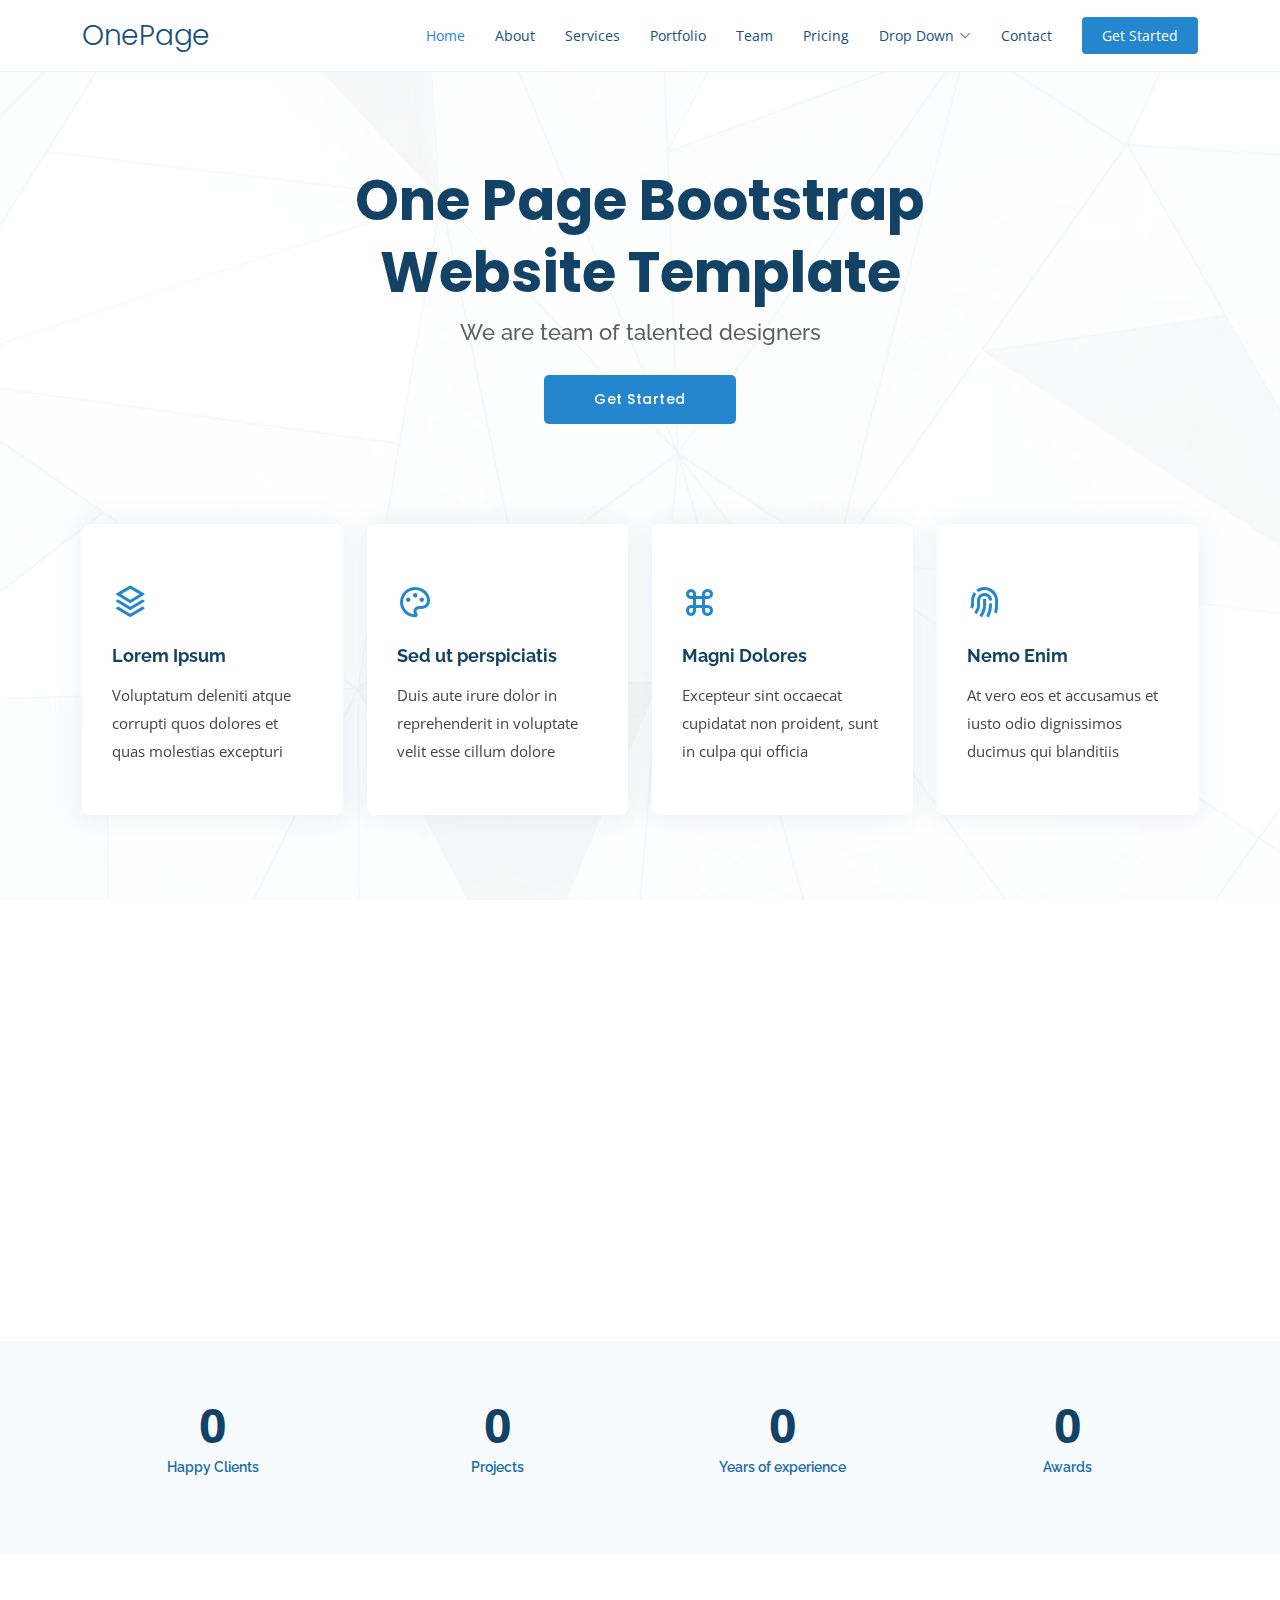
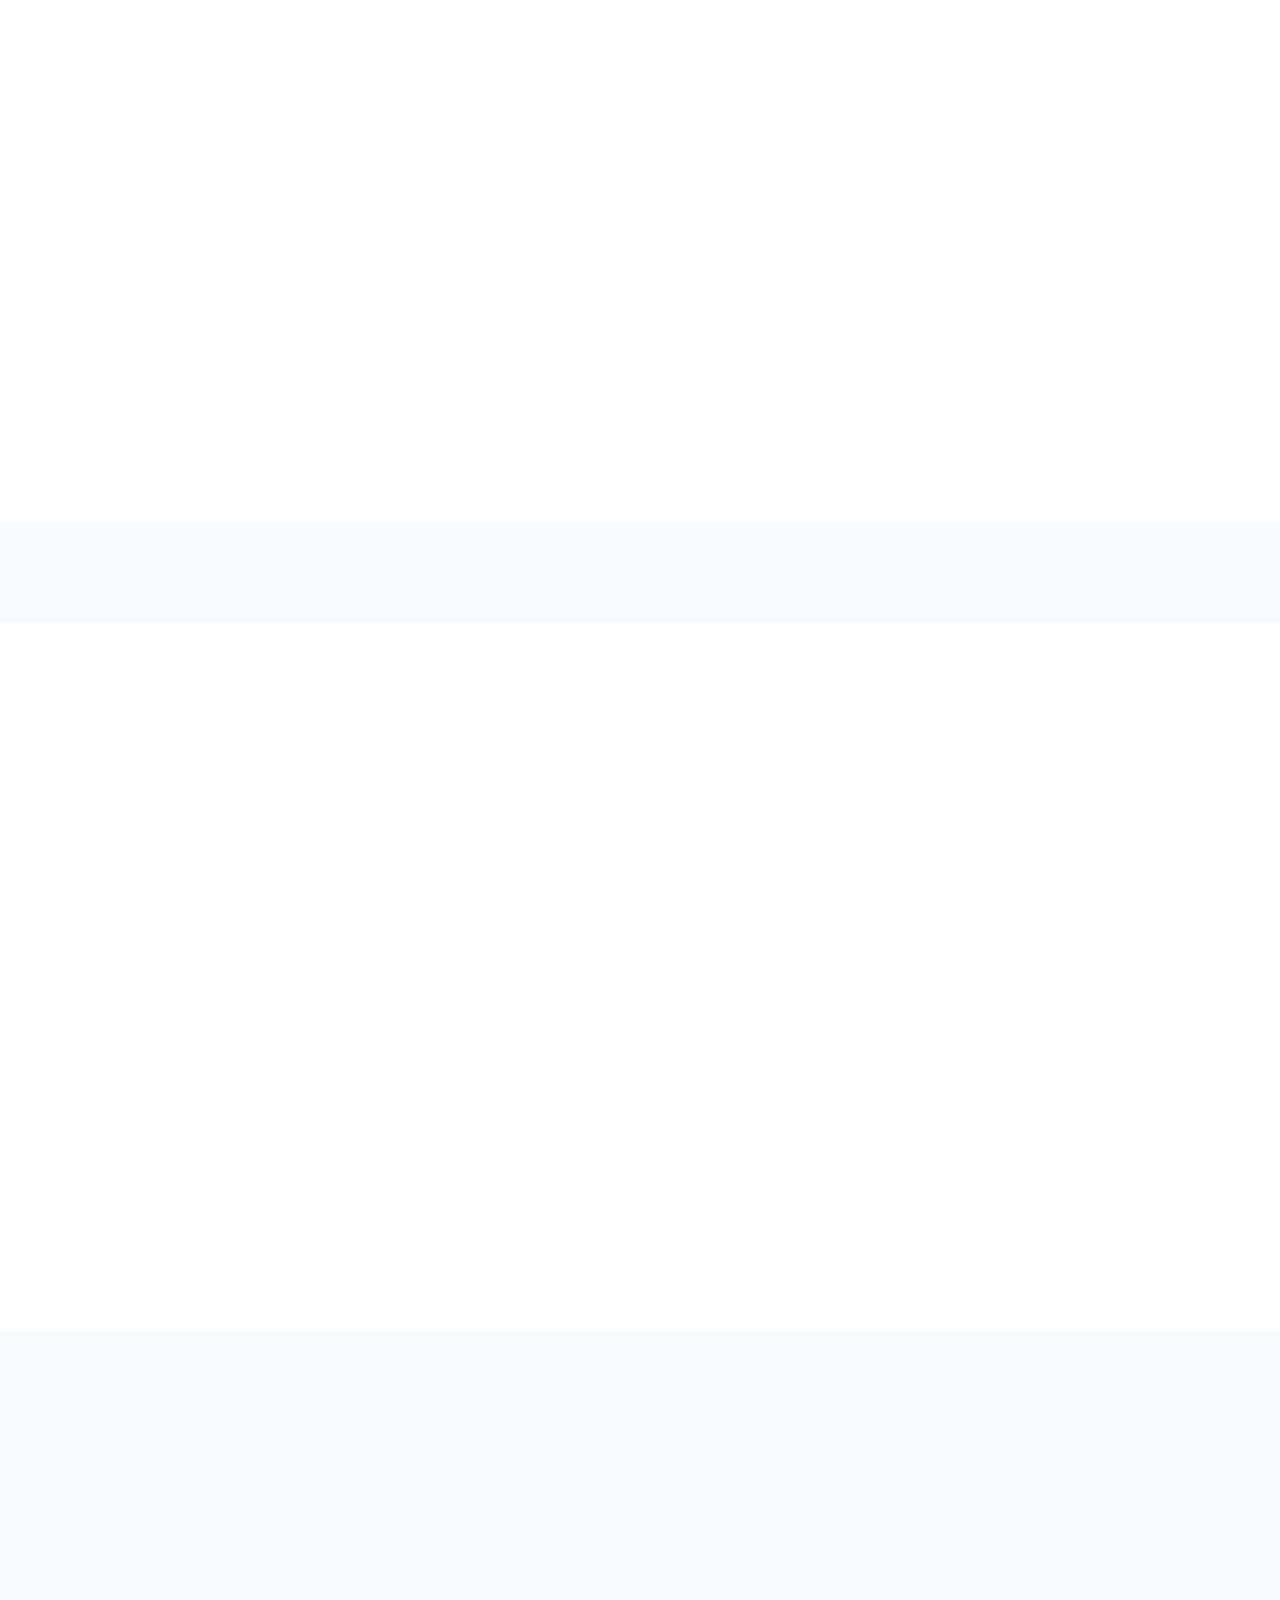
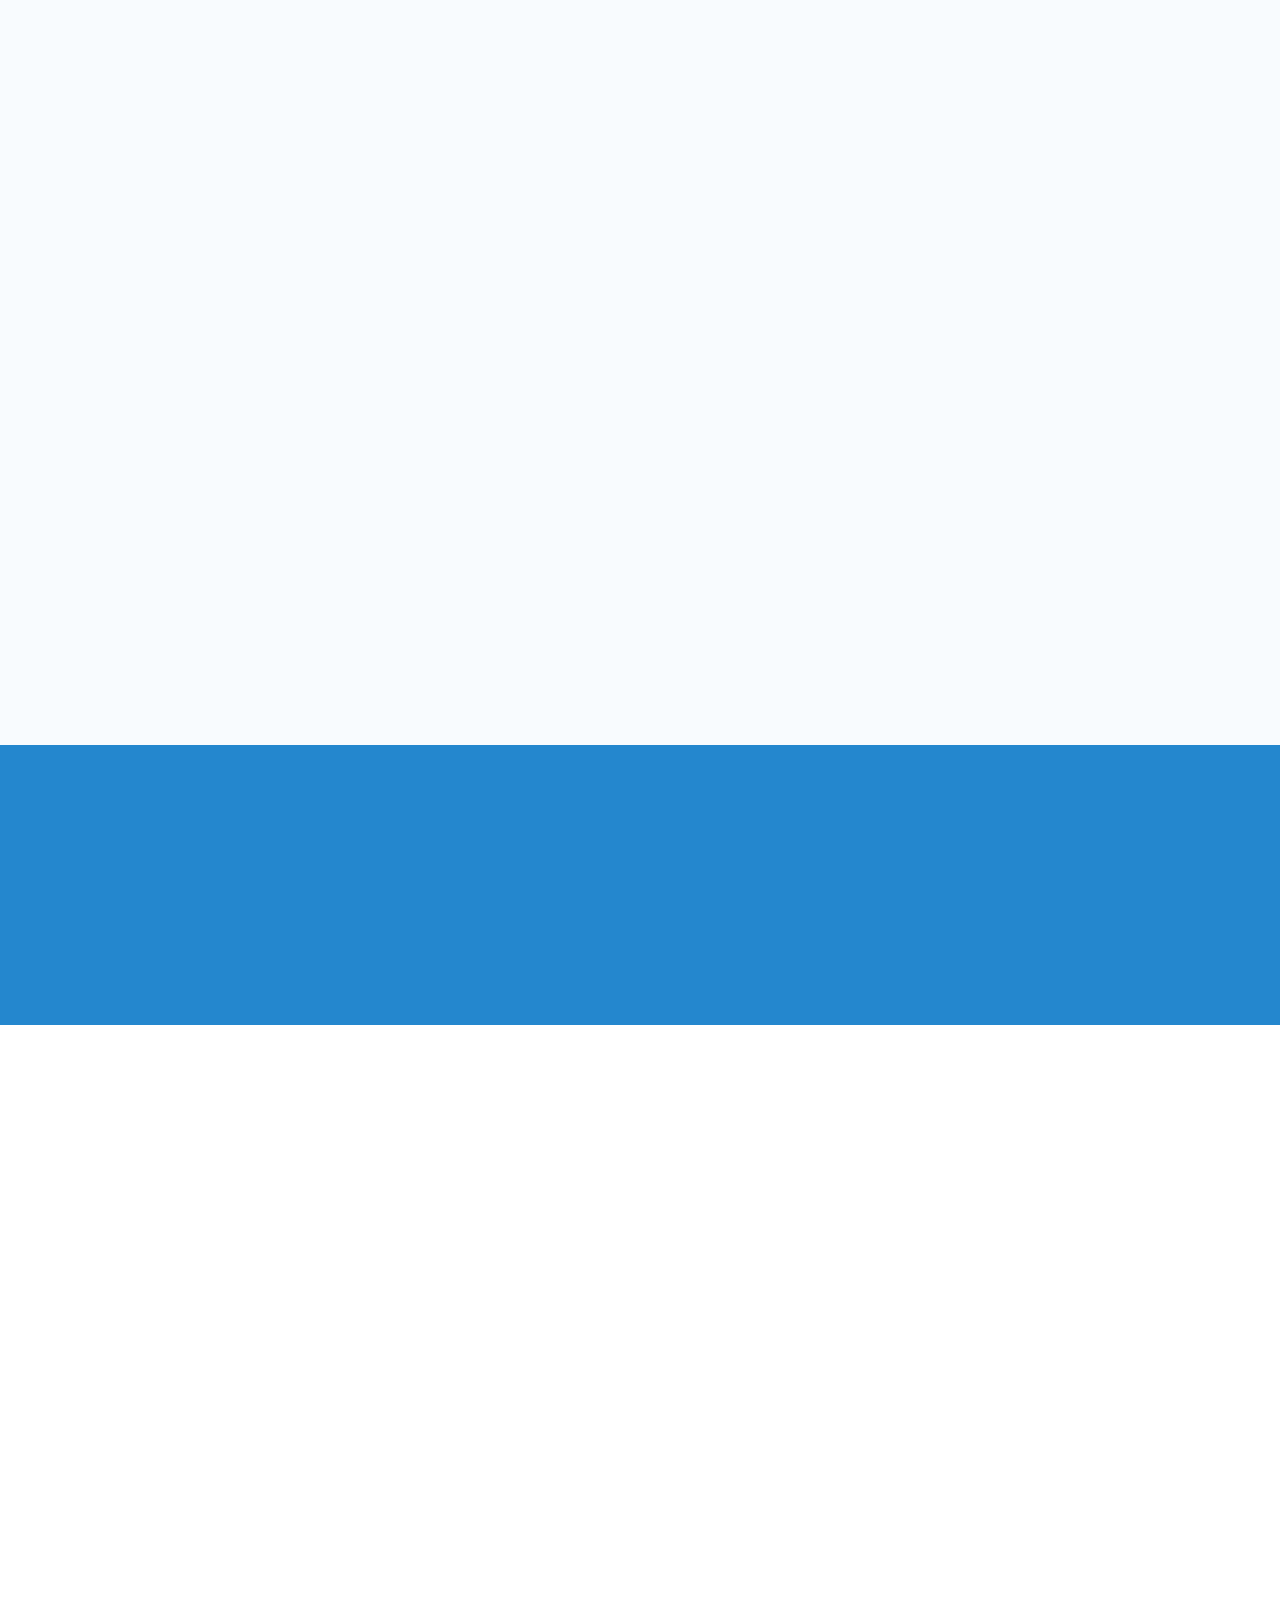
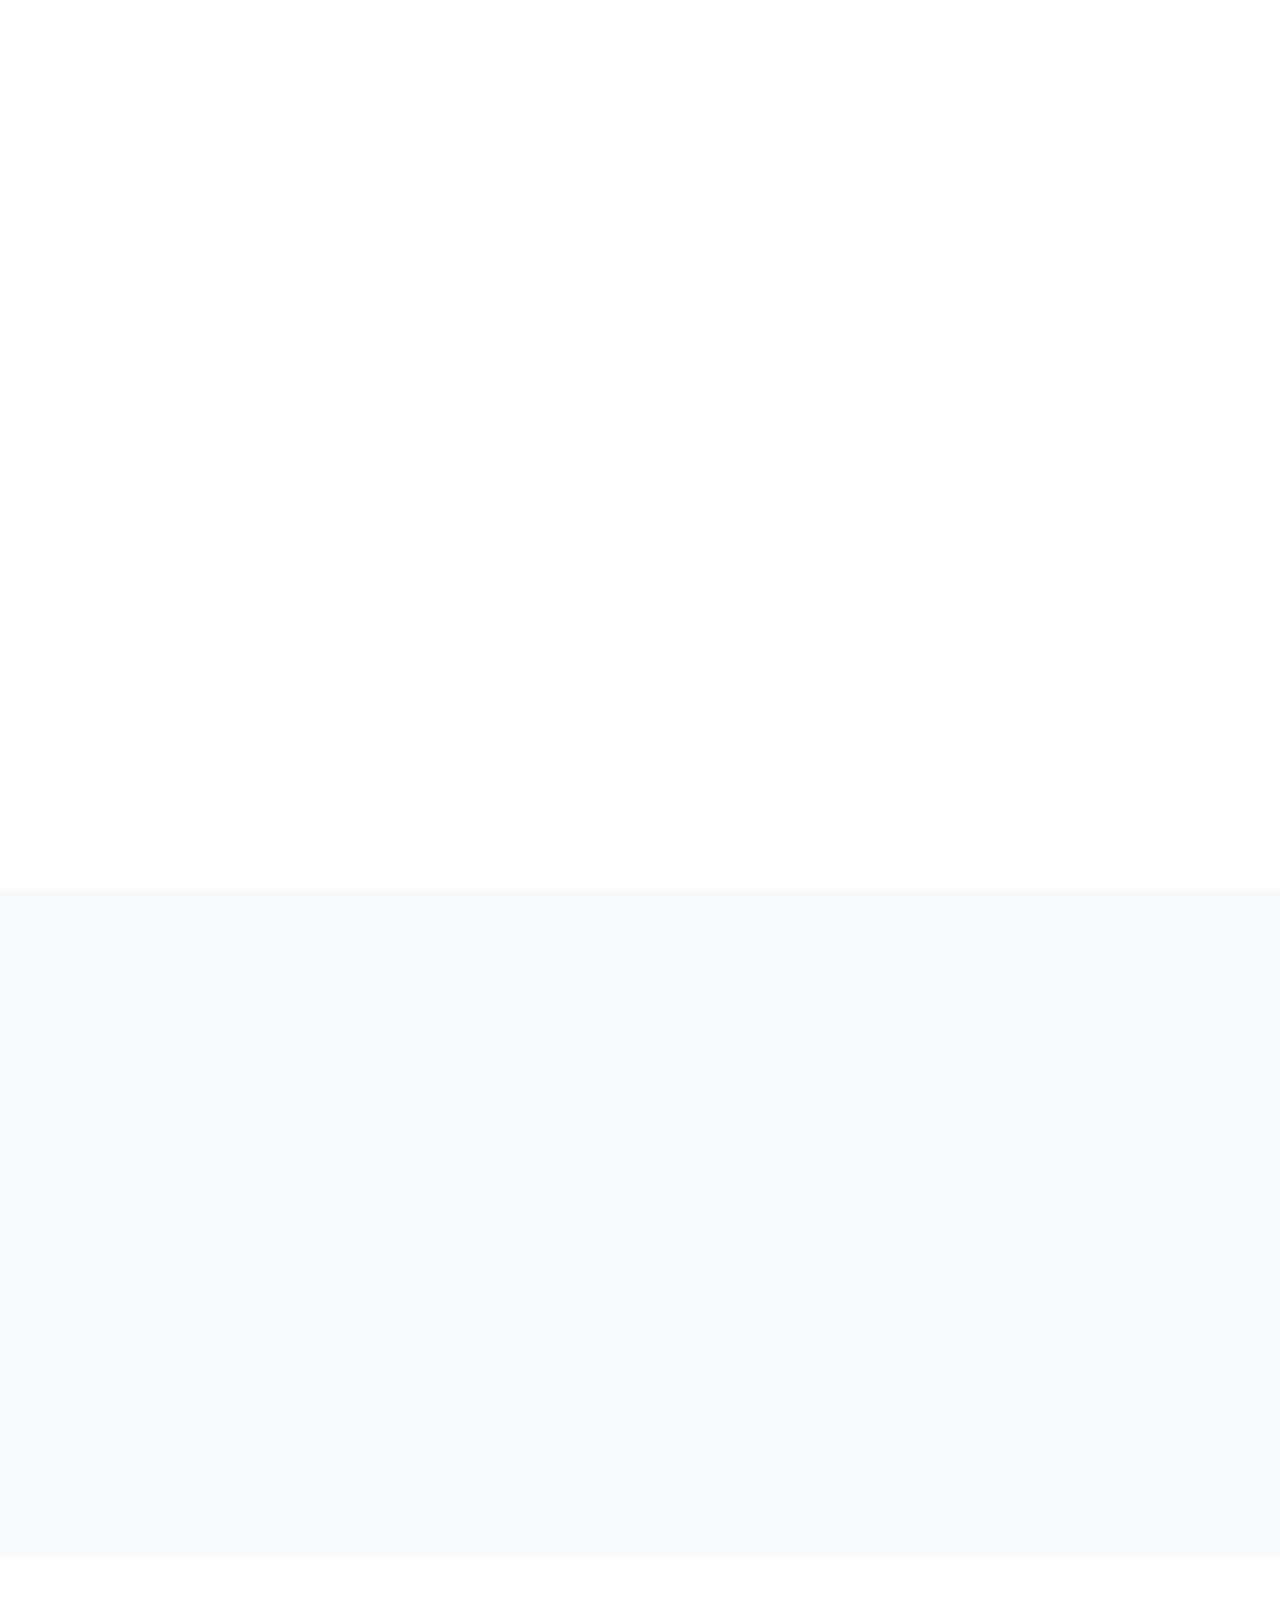
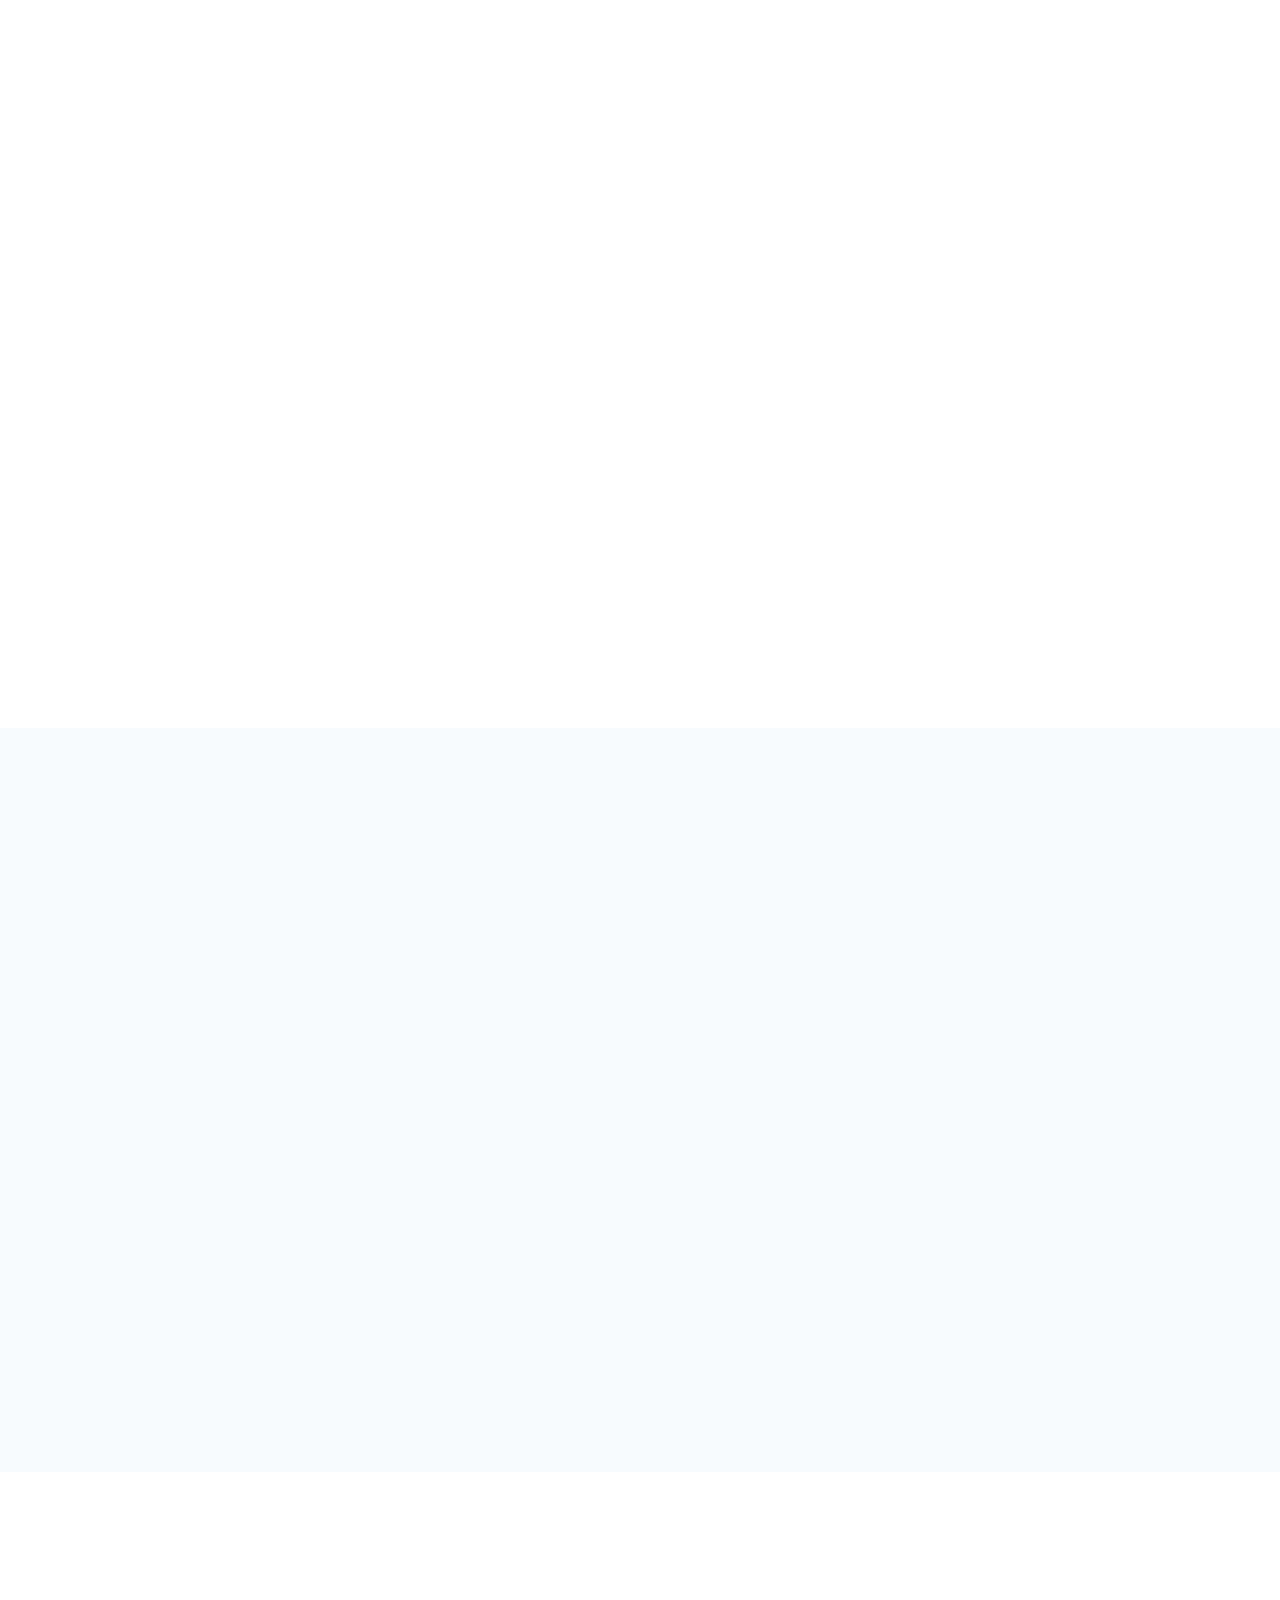
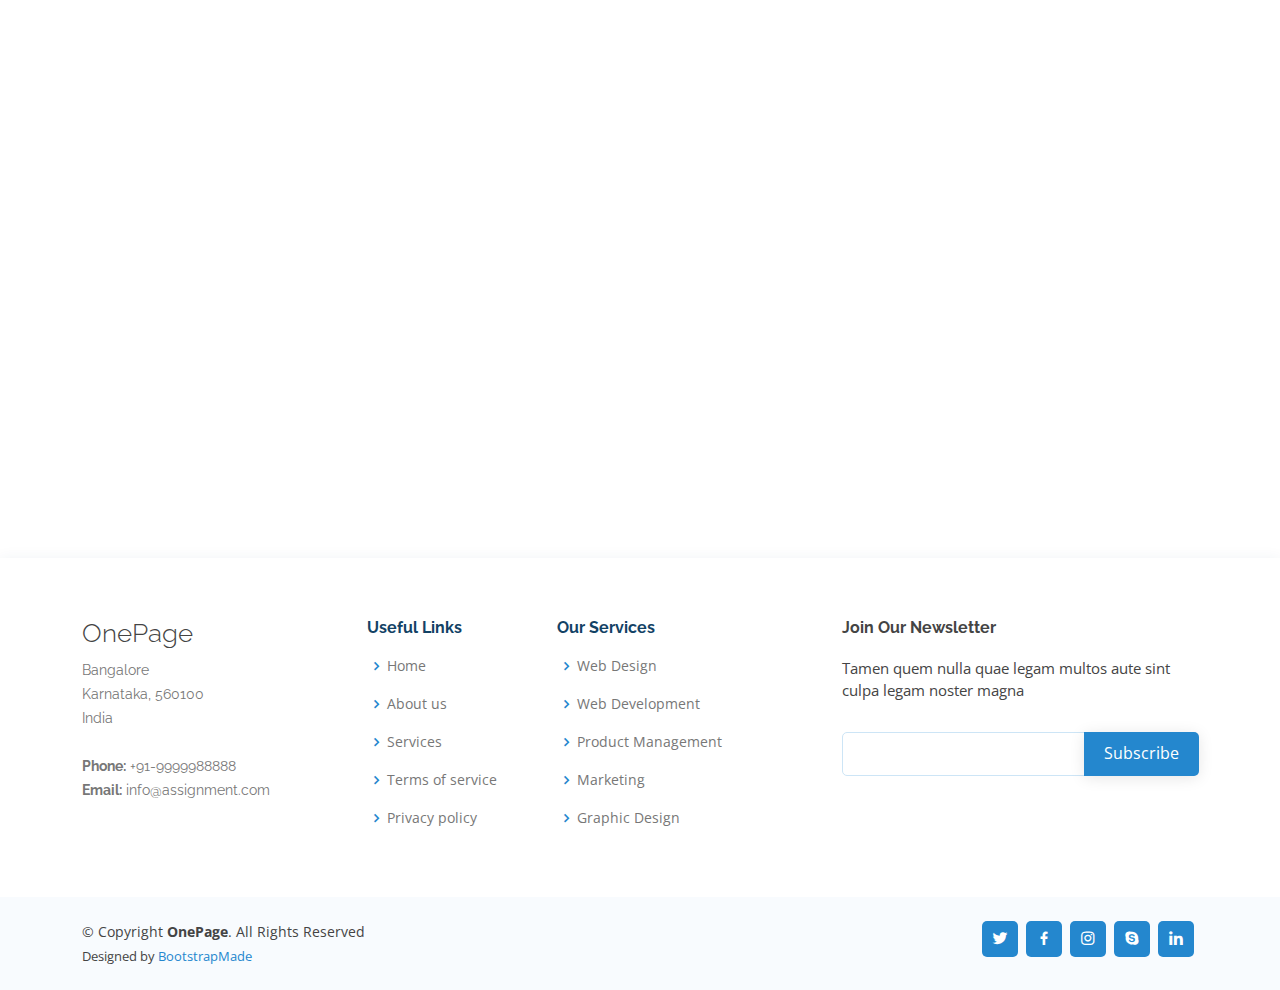
<file: OsseAssignment/WebContent/index.html>
<!DOCTYPE html>
<html lang="en">

<head>
  <meta charset="utf-8">
  <meta content="width=device-width, initial-scale=1.0" name="viewport">

  <title>OnePage Bootstrap Template - Index</title>
  <meta content="" name="description">
  <meta content="" name="keywords">

  <!-- Favicons -->
  <link href="assets/img/favicon.png" rel="icon">
  <link href="assets/img/apple-touch-icon.png" rel="apple-touch-icon">

  <!-- Google Fonts -->
  <link href="https://fonts.googleapis.com/css?family=Open+Sans:300,300i,400,400i,600,600i,700,700i|Raleway:300,300i,400,400i,500,500i,600,600i,700,700i|Poppins:300,300i,400,400i,500,500i,600,600i,700,700i" rel="stylesheet">

  <!-- Vendor CSS Files -->
  <link href="assets/vendor/aos/aos.css" rel="stylesheet">
  <link href="assets/vendor/bootstrap/css/bootstrap.min.css" rel="stylesheet">
  <link href="assets/vendor/bootstrap-icons/bootstrap-icons.css" rel="stylesheet">
  <link href="assets/vendor/boxicons/css/boxicons.min.css" rel="stylesheet">
  <link href="assets/vendor/glightbox/css/glightbox.min.css" rel="stylesheet">
  <link href="assets/vendor/remixicon/remixicon.css" rel="stylesheet">
  <link href="assets/vendor/swiper/swiper-bundle.min.css" rel="stylesheet">

  <!-- Template Main CSS File -->
  <link href="assets/css/style.css" rel="stylesheet">

  
</head>

<body>

  <!-- ======= Header ======= -->
  <header id="header" class="fixed-top">
    <div class="container d-flex align-items-center justify-content-between">

      <h1 class="logo"><a href="index.html">OnePage</a></h1>
      <!-- Uncomment below if you prefer to use an image logo -->
      <!-- <a href="index.html" class="logo"><img src="assets/img/logo.png" alt="" class="img-fluid"></a>-->

      <nav id="navbar" class="navbar">
        <ul>
          <li><a class="nav-link scrollto active" href="#hero">Home</a></li>
          <li><a class="nav-link scrollto" href="#about">About</a></li>
          <li><a class="nav-link scrollto" href="#services">Services</a></li>
          <li><a class="nav-link scrollto o" href="#portfolio">Portfolio</a></li>
          <li><a class="nav-link scrollto" href="#team">Team</a></li>
          <li><a class="nav-link scrollto" href="#pricing">Pricing</a></li>
          <li class="dropdown"><a href="#"><span>Drop Down</span> <i class="bi bi-chevron-down"></i></a>
            <ul>
              <li><a href="#">Drop Down 1</a></li>
              <li class="dropdown"><a href="#"><span>Deep Drop Down</span> <i class="bi bi-chevron-right"></i></a>
                <ul>
                  <li><a href="#">Deep Drop Down 1</a></li>
                  <li><a href="#">Deep Drop Down 2</a></li>
                  <li><a href="#">Deep Drop Down 3</a></li>
                  <li><a href="#">Deep Drop Down 4</a></li>
                  <li><a href="#">Deep Drop Down 5</a></li>
                </ul>
              </li>
              <li><a href="#">Drop Down 2</a></li>
              <li><a href="#">Drop Down 3</a></li>
              <li><a href="#">Drop Down 4</a></li>
            </ul>
          </li>
          <li><a class="nav-link scrollto" href="#contact">Contact</a></li>
          <li><a class="getstarted scrollto" href="#about">Get Started</a></li>
        </ul>
        <i class="bi bi-list mobile-nav-toggle"></i>
      </nav><!-- .navbar -->

    </div>
  </header><!-- End Header -->

  <!-- ======= Hero Section ======= -->
  <section id="hero" class="d-flex align-items-center">
    <div class="container position-relative" data-aos="fade-up" data-aos-delay="100">
      <div class="row justify-content-center">
        <div class="col-xl-7 col-lg-9 text-center">
          <h1>One Page Bootstrap Website Template</h1>
          <h2>We are team of talented designers</h2>
        </div>
      </div>
      <div class="text-center">
        <a href="#about" class="btn-get-started scrollto">Get Started</a>
      </div>

      <div class="row icon-boxes">
        <div class="col-md-6 col-lg-3 d-flex align-items-stretch mb-5 mb-lg-0" data-aos="zoom-in" data-aos-delay="200">
          <div class="icon-box">
            <div class="icon"><i class="ri-stack-line"></i></div>
            <h4 class="title"><a href="">Lorem Ipsum</a></h4>
            <p class="description">Voluptatum deleniti atque corrupti quos dolores et quas molestias excepturi</p>
          </div>
        </div>

        <div class="col-md-6 col-lg-3 d-flex align-items-stretch mb-5 mb-lg-0" data-aos="zoom-in" data-aos-delay="300">
          <div class="icon-box">
            <div class="icon"><i class="ri-palette-line"></i></div>
            <h4 class="title"><a href="">Sed ut perspiciatis</a></h4>
            <p class="description">Duis aute irure dolor in reprehenderit in voluptate velit esse cillum dolore</p>
          </div>
        </div>

        <div class="col-md-6 col-lg-3 d-flex align-items-stretch mb-5 mb-lg-0" data-aos="zoom-in" data-aos-delay="400">
          <div class="icon-box">
            <div class="icon"><i class="ri-command-line"></i></div>
            <h4 class="title"><a href="">Magni Dolores</a></h4>
            <p class="description">Excepteur sint occaecat cupidatat non proident, sunt in culpa qui officia</p>
          </div>
        </div>

        <div class="col-md-6 col-lg-3 d-flex align-items-stretch mb-5 mb-lg-0" data-aos="zoom-in" data-aos-delay="500">
          <div class="icon-box">
            <div class="icon"><i class="ri-fingerprint-line"></i></div>
            <h4 class="title"><a href="">Nemo Enim</a></h4>
            <p class="description">At vero eos et accusamus et iusto odio dignissimos ducimus qui blanditiis</p>
          </div>
        </div>

      </div>
    </div>
  </section><!-- End Hero -->

  <main id="main">

    <!-- ======= About Section ======= -->
    <section id="about" class="about">
      <div class="container" data-aos="fade-up">

        <div class="section-title">
          <h2>About Us</h2>
          <p>Magnam dolores commodi suscipit. Necessitatibus eius consequatur ex aliquid fuga eum quidem. </p>
        </div>

        <div class="row content">
          <div class="col-lg-6">
            <p>
              Lorem ipsum dolor sit amet, consectetur adipiscing elit, sed do eiusmod tempor incididunt ut labore et dolore
              magna aliqua.
            </p>
            <ul>
              <li><i class="ri-check-double-line"></i> Ullamco laboris nisi ut aliquip ex ea commodo consequat</li>
              <li><i class="ri-check-double-line"></i> Duis aute irure dolor in reprehenderit in voluptate velit</li>
              <li><i class="ri-check-double-line"></i> Ullamco laboris nisi ut aliquip ex ea commodo consequat</li>
            </ul>
          </div>
          <div class="col-lg-6 pt-4 pt-lg-0">
            <p>
              Ullamco laboris nisi ut aliquip ex ea commodo consequat. Duis aute irure dolor in reprehenderit in voluptate
              velit esse cillum dolore eu fugiat nulla pariatur. Excepteur sint occaecat cupidatat non proident, sunt in
              culpa qui officia deserunt mollit anim id est laborum.
            </p>
            <a href="#" class="btn-learn-more">Learn More</a>
          </div>
        </div>

      </div>
    </section><!-- End About Section -->

    <!-- ======= Counts Section ======= -->
    <section id="counts" class="counts section-bg">
      <div class="container">

        <div class="row justify-content-end">

          <div class="col-lg-3 col-md-5 col-6 d-md-flex align-items-md-stretch">
            <div class="count-box">
              <span data-purecounter-start="0" data-purecounter-end="65" data-purecounter-duration="2" class="purecounter"></span>
              <p>Happy Clients</p>
            </div>
          </div>

          <div class="col-lg-3 col-md-5 col-6 d-md-flex align-items-md-stretch">
            <div class="count-box">
              <span data-purecounter-start="0" data-purecounter-end="85" data-purecounter-duration="2" class="purecounter"></span>
              <p>Projects</p>
            </div>
          </div>

          <div class="col-lg-3 col-md-5 col-6 d-md-flex align-items-md-stretch">
            <div class="count-box">
              <span data-purecounter-start="0" data-purecounter-end="30" data-purecounter-duration="2" class="purecounter"></span>
              <p>Years of experience</p>
            </div>
          </div>

          <div class="col-lg-3 col-md-5 col-6 d-md-flex align-items-md-stretch">
            <div class="count-box">
              <span data-purecounter-start="0" data-purecounter-end="20" data-purecounter-duration="2" class="purecounter"></span>
              <p>Awards</p>
            </div>
          </div>

        </div>

      </div>
    </section><!-- End Counts Section -->

    <!-- ======= About Video Section ======= -->
    <section id="about-video" class="about-video">
      <div class="container" data-aos="fade-up">

        <div class="row">

          <div class="col-lg-6 video-box align-self-baseline" data-aos="fade-right" data-aos-delay="100">
            <img src="assets/img/about-video.jpg" class="img-fluid" alt="">
            <a href="https://www.youtube.com/watch?v=jDDaplaOz7Q" class="glightbox play-btn mb-4" data-vbtype="video" data-autoplay="true"></a>
          </div>

          <div class="col-lg-6 pt-3 pt-lg-0 content" data-aos="fade-left" data-aos-delay="100">
            <h3>Voluptatem dignissimos provident quasi corporis voluptates sit assumenda.</h3>
            <p class="fst-italic">
              Lorem ipsum dolor sit amet, consectetur adipiscing elit, sed do eiusmod tempor incididunt ut labore et dolore
              magna aliqua.
            </p>
            <ul>
              <li><i class="bx bx-check-double"></i> Ullamco laboris nisi ut aliquip ex ea commodo consequat.</li>
              <li><i class="bx bx-check-double"></i> Duis aute irure dolor in reprehenderit in voluptate velit.</li>
              <li><i class="bx bx-check-double"></i> Voluptate repellendus pariatur reprehenderit corporis sint.</li>
              <li><i class="bx bx-check-double"></i> Ullamco laboris nisi ut aliquip ex ea commodo consequat. Duis aute irure dolor in reprehenderit in voluptate trideta storacalaperda mastiro dolore eu fugiat nulla pariatur.</li>
            </ul>
            <p>
              Ullamco laboris nisi ut aliquip ex ea commodo consequat. Duis aute irure dolor in reprehenderit in voluptate
              velit esse cillum dolore eu fugiat nulla pariatur. Excepteur sint occaecat cupidatat non proident, sunt in
              culpa qui officia deserunt mollit anim id est laborum
            </p>
          </div>

        </div>

      </div>
    </section><!-- End About Video Section -->

    <!-- ======= Clients Section ======= -->
    <section id="clients" class="clients section-bg">
      <div class="container">

        <div class="row">

          <div class="col-lg-2 col-md-4 col-6 d-flex align-items-center justify-content-center" data-aos="zoom-in">
            <img src="assets/img/clients/client-1.png" class="img-fluid" alt="">
          </div>

          <div class="col-lg-2 col-md-4 col-6 d-flex align-items-center justify-content-center" data-aos="zoom-in">
            <img src="assets/img/clients/client-2.png" class="img-fluid" alt="">
          </div>

          <div class="col-lg-2 col-md-4 col-6 d-flex align-items-center justify-content-center" data-aos="zoom-in">
            <img src="assets/img/clients/client-3.png" class="img-fluid" alt="">
          </div>

          <div class="col-lg-2 col-md-4 col-6 d-flex align-items-center justify-content-center" data-aos="zoom-in">
            <img src="assets/img/clients/client-4.png" class="img-fluid" alt="">
          </div>

          <div class="col-lg-2 col-md-4 col-6 d-flex align-items-center justify-content-center" data-aos="zoom-in">
            <img src="assets/img/clients/client-5.png" class="img-fluid" alt="">
          </div>

          <div class="col-lg-2 col-md-4 col-6 d-flex align-items-center justify-content-center" data-aos="zoom-in">
            <img src="assets/img/clients/client-6.png" class="img-fluid" alt="">
          </div>

        </div>

      </div>
    </section><!-- End Clients Section -->

    <!-- ======= Testimonials Section ======= -->
    <section id="testimonials" class="testimonials">
      <div class="container" data-aos="fade-up">

        <div class="section-title">
          <h2>Testimonials</h2>
          <p>Magnam dolores commodi suscipit. Necessitatibus eius consequatur ex aliquid fuga eum quidem. Sit sint consectetur velit. Quisquam quos quisquam cupiditate. Et nemo qui impedit suscipit alias ea. Quia fugiat sit in iste officiis commodi quidem hic quas.</p>
        </div>

        <div class="testimonials-slider swiper-container" data-aos="fade-up" data-aos-delay="100">
          <div class="swiper-wrapper">

            <div class="swiper-slide">
              <div class="testimonial-item">
                <p>
                  <i class="bx bxs-quote-alt-left quote-icon-left"></i>
                  Proin iaculis purus consequat sem cure digni ssim donec porttitora entum suscipit rhoncus. Accusantium quam, ultricies eget id, aliquam eget nibh et. Maecen aliquam, risus at semper.
                  <i class="bx bxs-quote-alt-right quote-icon-right"></i>
                </p>
                <img src="assets/img/testimonials/testimonials-1.jpg" class="testimonial-img" alt="">
                <h3>Saul Goodman</h3>
                <h4>Ceo &amp; Founder</h4>
              </div>
            </div><!-- End testimonial item -->

            <div class="swiper-slide">
              <div class="testimonial-item">
                <p>
                  <i class="bx bxs-quote-alt-left quote-icon-left"></i>
                  Export tempor illum tamen malis malis eram quae irure esse labore quem cillum quid cillum eram malis quorum velit fore eram velit sunt aliqua noster fugiat irure amet legam anim culpa.
                  <i class="bx bxs-quote-alt-right quote-icon-right"></i>
                </p>
                <img src="assets/img/testimonials/testimonials-2.jpg" class="testimonial-img" alt="">
                <h3>Sara Wilsson</h3>
                <h4>Designer</h4>
              </div>
            </div><!-- End testimonial item -->

            <div class="swiper-slide">
              <div class="testimonial-item">
                <p>
                  <i class="bx bxs-quote-alt-left quote-icon-left"></i>
                  Enim nisi quem export duis labore cillum quae magna enim sint quorum nulla quem veniam duis minim tempor labore quem eram duis noster aute amet eram fore quis sint minim.
                  <i class="bx bxs-quote-alt-right quote-icon-right"></i>
                </p>
                <img src="assets/img/testimonials/testimonials-3.jpg" class="testimonial-img" alt="">
                <h3>Jena Karlis</h3>
                <h4>Store Owner</h4>
              </div>
            </div><!-- End testimonial item -->

            <div class="swiper-slide">
              <div class="testimonial-item">
                <p>
                  <i class="bx bxs-quote-alt-left quote-icon-left"></i>
                  Fugiat enim eram quae cillum dolore dolor amet nulla culpa multos export minim fugiat minim velit minim dolor enim duis veniam ipsum anim magna sunt elit fore quem dolore labore illum veniam.
                  <i class="bx bxs-quote-alt-right quote-icon-right"></i>
                </p>
                <img src="assets/img/testimonials/testimonials-4.jpg" class="testimonial-img" alt="">
                <h3>Matt Brandon</h3>
                <h4>Freelancer</h4>
              </div>
            </div><!-- End testimonial item -->

            <div class="swiper-slide">
              <div class="testimonial-item">
                <p>
                  <i class="bx bxs-quote-alt-left quote-icon-left"></i>
                  Quis quorum aliqua sint quem legam fore sunt eram irure aliqua veniam tempor noster veniam enim culpa labore duis sunt culpa nulla illum cillum fugiat legam esse veniam culpa fore nisi cillum quid.
                  <i class="bx bxs-quote-alt-right quote-icon-right"></i>
                </p>
                <img src="assets/img/testimonials/testimonials-5.jpg" class="testimonial-img" alt="">
                <h3>John Larson</h3>
                <h4>Entrepreneur</h4>
              </div>
            </div><!-- End testimonial item -->

          </div>
          <div class="swiper-pagination"></div>
        </div>

      </div>
    </section><!-- End Testimonials Section -->

    <!-- ======= Services Section ======= -->
    <section id="services" class="services section-bg">
      <div class="container" data-aos="fade-up">

        <div class="section-title">
          <h2>Sevices</h2>
          <p>Magnam dolores commodi suscipit. Necessitatibus eius consequatur ex aliquid fuga eum quidem. Sit sint consectetur velit. Quisquam quos quisquam cupiditate. Et nemo qui impedit suscipit alias ea. Quia fugiat sit in iste officiis commodi quidem hic quas.</p>
        </div>

        <div class="row">
          <div class="col-lg-4 col-md-6 d-flex align-items-stretch" data-aos="zoom-in" data-aos-delay="100">
            <div class="icon-box iconbox-blue">
              <div class="icon">
                <svg width="100" height="100" viewBox="0 0 600 600" xmlns="http://www.w3.org/2000/svg">
                  <path stroke="none" stroke-width="0" fill="#f5f5f5" d="M300,521.0016835830174C376.1290562159157,517.8887921683347,466.0731472004068,529.7835943286574,510.70327084640275,468.03025145048787C554.3714126377745,407.6079735673963,508.03601936045806,328.9844924480964,491.2728898941984,256.3432110539036C474.5976632858925,184.082847569629,479.9380746630129,96.60480741107993,416.23090153303,58.64404602377083C348.86323505073057,18.502131276798302,261.93793281208167,40.57373210992963,193.5410806939664,78.93577620505333C130.42746243093433,114.334589627462,98.30271207620316,179.96522072025542,76.75703585869454,249.04625023123273C51.97151888228291,328.5150500222984,13.704378332031375,421.85034740162234,66.52175969318436,486.19268352777647C119.04800174914682,550.1803526380478,217.28368757567262,524.383925680826,300,521.0016835830174"></path>
                </svg>
                <i class="bx bxl-dribbble"></i>
              </div>
              <h4><a href="">Lorem Ipsum</a></h4>
              <p>Voluptatum deleniti atque corrupti quos dolores et quas molestias excepturi</p>
            </div>
          </div>

          <div class="col-lg-4 col-md-6 d-flex align-items-stretch mt-4 mt-md-0" data-aos="zoom-in" data-aos-delay="200">
            <div class="icon-box iconbox-orange ">
              <div class="icon">
                <svg width="100" height="100" viewBox="0 0 600 600" xmlns="http://www.w3.org/2000/svg">
                  <path stroke="none" stroke-width="0" fill="#f5f5f5" d="M300,582.0697525312426C382.5290701553225,586.8405444964366,449.9789794690241,525.3245884688669,502.5850820975895,461.55621195738473C556.606425686781,396.0723002908107,615.8543463187945,314.28637112970534,586.6730223649479,234.56875336149918C558.9533121215079,158.8439757836574,454.9685369536778,164.00468322053177,381.49747125262974,130.76875717737553C312.15926192815925,99.40240125094834,248.97055460311594,18.661163978235184,179.8680185752513,50.54337015887873C110.5421016452524,82.52863877960104,119.82277516462835,180.83849132639028,109.12597500060166,256.43424936330496C100.08760227029461,320.3096726198365,92.17705696193138,384.0621239912766,124.79988738764834,439.7174275375508C164.83382741302287,508.01625554203684,220.96474134820875,577.5009287672846,300,582.0697525312426"></path>
                </svg>
                <i class="bx bx-file"></i>
              </div>
              <h4><a href="">Sed Perspiciatis</a></h4>
              <p>Duis aute irure dolor in reprehenderit in voluptate velit esse cillum dolore</p>
            </div>
          </div>

          <div class="col-lg-4 col-md-6 d-flex align-items-stretch mt-4 mt-lg-0" data-aos="zoom-in" data-aos-delay="300">
            <div class="icon-box iconbox-pink">
              <div class="icon">
                <svg width="100" height="100" viewBox="0 0 600 600" xmlns="http://www.w3.org/2000/svg">
                  <path stroke="none" stroke-width="0" fill="#f5f5f5" d="M300,541.5067337569781C382.14930387511276,545.0595476570109,479.8736841581634,548.3450877840088,526.4010558755058,480.5488172755941C571.5218469581645,414.80211281144784,517.5187510058486,332.0715597781072,496.52539010469104,255.14436215662573C477.37192572678356,184.95920475031193,473.57363656557914,105.61284051026155,413.0603344069578,65.22779650032875C343.27470386102294,18.654635553484475,251.2091493199835,5.337323636656869,175.0934190732945,40.62881213300186C97.87086631185822,76.43348514350839,51.98124368387456,156.15599469081315,36.44837278890362,239.84606092416172C21.716077023791087,319.22268207091537,43.775223500013084,401.1760424656574,96.891909868211,461.97329694683043C147.22146801428983,519.5804099606455,223.5754009179313,538.201503339737,300,541.5067337569781"></path>
                </svg>
                <i class="bx bx-tachometer"></i>
              </div>
              <h4><a href="">Magni Dolores</a></h4>
              <p>Excepteur sint occaecat cupidatat non proident, sunt in culpa qui officia</p>
            </div>
          </div>

          <div class="col-lg-4 col-md-6 d-flex align-items-stretch mt-4" data-aos="zoom-in" data-aos-delay="100">
            <div class="icon-box iconbox-yellow">
              <div class="icon">
                <svg width="100" height="100" viewBox="0 0 600 600" xmlns="http://www.w3.org/2000/svg">
                  <path stroke="none" stroke-width="0" fill="#f5f5f5" d="M300,503.46388370962813C374.79870501325706,506.71871716319447,464.8034551963731,527.1746412648533,510.4981551193396,467.86667711651364C555.9287308511215,408.9015244558933,512.6030010748507,327.5744911775523,490.211057578863,256.5855673507754C471.097692560561,195.9906835881958,447.69079081568157,138.11976852964426,395.19560036434837,102.3242989838813C329.3053358748298,57.3949838291264,248.02791733380457,8.279543830951368,175.87071277845988,42.242879143198664C103.41431057327972,76.34704239035025,93.79494320519305,170.9812938413882,81.28167332365135,250.07896920659033C70.17666984294237,320.27484674793965,64.84698225790005,396.69656628748305,111.28512138212992,450.4950937839243C156.20124167950087,502.5303643271138,231.32542653798444,500.4755392045468,300,503.46388370962813"></path>
                </svg>
                <i class="bx bx-layer"></i>
              </div>
              <h4><a href="">Nemo Enim</a></h4>
              <p>At vero eos et accusamus et iusto odio dignissimos ducimus qui blanditiis</p>
            </div>
          </div>

          <div class="col-lg-4 col-md-6 d-flex align-items-stretch mt-4" data-aos="zoom-in" data-aos-delay="200">
            <div class="icon-box iconbox-red">
              <div class="icon">
                <svg width="100" height="100" viewBox="0 0 600 600" xmlns="http://www.w3.org/2000/svg">
                  <path stroke="none" stroke-width="0" fill="#f5f5f5" d="M300,532.3542879108572C369.38199826031484,532.3153073249985,429.10787420159085,491.63046689027357,474.5244479745417,439.17860296908856C522.8885846962883,383.3225815378663,569.1668002868075,314.3205725914397,550.7432151929288,242.7694973846089C532.6665558377875,172.5657663291529,456.2379748765914,142.6223662098291,390.3689995646985,112.34683881706744C326.66090330228417,83.06452184765237,258.84405631176094,53.51806209861945,193.32584062364296,78.48882559362697C121.61183558270385,105.82097193414197,62.805066853699245,167.19869350419734,48.57481801355237,242.6138429142374C34.843463184063346,315.3850353017275,76.69343916112496,383.4422959591041,125.22947124332185,439.3748458443577C170.7312796277747,491.8107796887764,230.57421082200815,532.3932930995766,300,532.3542879108572"></path>
                </svg>
                <i class="bx bx-slideshow"></i>
              </div>
              <h4><a href="">Dele Cardo</a></h4>
              <p>Quis consequatur saepe eligendi voluptatem consequatur dolor consequuntur</p>
            </div>
          </div>

          <div class="col-lg-4 col-md-6 d-flex align-items-stretch mt-4" data-aos="zoom-in" data-aos-delay="300">
            <div class="icon-box iconbox-teal">
              <div class="icon">
                <svg width="100" height="100" viewBox="0 0 600 600" xmlns="http://www.w3.org/2000/svg">
                  <path stroke="none" stroke-width="0" fill="#f5f5f5" d="M300,566.797414625762C385.7384707136149,576.1784315230908,478.7894351017131,552.8928747891023,531.9192734346935,484.94944893311C584.6109503024035,417.5663521118492,582.489472248146,322.67544863468447,553.9536738515405,242.03673114598146C529.1557734026468,171.96086150256528,465.24506316201064,127.66468636344209,395.9583748389544,100.7403814666027C334.2173773831606,76.7482773500951,269.4350130405921,84.62216499799875,207.1952322260088,107.2889140133804C132.92018162631612,134.33871894543012,41.79353780512637,160.00259165414826,22.644507872594943,236.69541883565114C3.319112789854554,314.0945973066697,72.72355303640163,379.243833228382,124.04198916343866,440.3218312028393C172.9286146004772,498.5055451809895,224.45579914871206,558.5317968840102,300,566.797414625762"></path>
                </svg>
                <i class="bx bx-arch"></i>
              </div>
              <h4><a href="">Divera Don</a></h4>
              <p>Modi nostrum vel laborum. Porro fugit error sit minus sapiente sit aspernatur</p>
            </div>
          </div>

        </div>

      </div>
    </section><!-- End Sevices Section -->

    <!-- ======= Cta Section ======= -->
    <section id="cta" class="cta">
      <div class="container" data-aos="zoom-in">
        <div class="text-center">
          <h3>Call To Action</h3>
          <p> Duis aute irure dolor in reprehenderit in voluptate velit esse cillum dolore eu fugiat nulla pariatur. Excepteur sint occaecat cupidatat non proident, sunt in culpa qui officia deserunt mollit anim id est laborum.</p>
          <a class="cta-btn" href="#">Call To Action</a>
        </div>
      </div>
    </section><!-- End Cta Section -->

    <!-- ======= Portfolio Section ======= -->
    <section id="portfolio" class="portfolio">
      <div class="container" data-aos="fade-up">

        <div class="section-title">
          <h2>Portfolio</h2>
          <p>Magnam dolores commodi suscipit. Necessitatibus eius consequatur ex aliquid fuga eum quidem. Sit sint consectetur velit. Quisquam quos quisquam cupiditate. Et nemo qui impedit suscipit alias ea. Quia fugiat sit in iste officiis commodi quidem hic quas.</p>
        </div>

        <div class="row" data-aos="fade-up" data-aos-delay="150">
          <div class="col-lg-12 d-flex justify-content-center">
            <ul id="portfolio-flters">
              <li data-filter="*" class="filter-active">All</li>
              <li data-filter=".filter-app">App</li>
              <li data-filter=".filter-card">Card</li>
              <li data-filter=".filter-web">Web</li>
            </ul>
          </div>
        </div>

        <div class="row portfolio-container" data-aos="fade-up" data-aos-delay="300">

          <div class="col-lg-4 col-md-6 portfolio-item filter-app">
            <div class="portfolio-wrap">
              <img src="assets/img/portfolio/portfolio-1.jpg" class="img-fluid" alt="">
              <div class="portfolio-info">
                <h4>App 1</h4>
                <p>App</p>
                <div class="portfolio-links">
                  <a href="assets/img/portfolio/portfolio-1.jpg" data-gallery="portfolioGallery" class="portfolio-lightbox" title="App 1"><i class="bx bx-plus"></i></a>
                  <a href="portfolio-details.html" title="More Details"><i class="bx bx-link"></i></a>
                </div>
              </div>
            </div>
          </div>

          <div class="col-lg-4 col-md-6 portfolio-item filter-web">
            <div class="portfolio-wrap">
              <img src="assets/img/portfolio/portfolio-2.jpg" class="img-fluid" alt="">
              <div class="portfolio-info">
                <h4>Web 3</h4>
                <p>Web</p>
                <div class="portfolio-links">
                  <a href="assets/img/portfolio/portfolio-2.jpg" data-gallery="portfolioGallery" class="portfolio-lightbox" title="Web 3"><i class="bx bx-plus"></i></a>
                  <a href="portfolio-details.html" title="More Details"><i class="bx bx-link"></i></a>
                </div>
              </div>
            </div>
          </div>

          <div class="col-lg-4 col-md-6 portfolio-item filter-app">
            <div class="portfolio-wrap">
              <img src="assets/img/portfolio/portfolio-3.jpg" class="img-fluid" alt="">
              <div class="portfolio-info">
                <h4>App 2</h4>
                <p>App</p>
                <div class="portfolio-links">
                  <a href="assets/img/portfolio/portfolio-3.jpg" data-gallery="portfolioGallery" class="portfolio-lightbox" title="App 2"><i class="bx bx-plus"></i></a>
                  <a href="portfolio-details.html" title="More Details"><i class="bx bx-link"></i></a>
                </div>
              </div>
            </div>
          </div>

          <div class="col-lg-4 col-md-6 portfolio-item filter-card">
            <div class="portfolio-wrap">
              <img src="assets/img/portfolio/portfolio-4.jpg" class="img-fluid" alt="">
              <div class="portfolio-info">
                <h4>Card 2</h4>
                <p>Card</p>
                <div class="portfolio-links">
                  <a href="assets/img/portfolio/portfolio-4.jpg" data-gallery="portfolioGallery" class="portfolio-lightbox" title="Card 2"><i class="bx bx-plus"></i></a>
                  <a href="portfolio-details.html" title="More Details"><i class="bx bx-link"></i></a>
                </div>
              </div>
            </div>
          </div>

          <div class="col-lg-4 col-md-6 portfolio-item filter-web">
            <div class="portfolio-wrap">
              <img src="assets/img/portfolio/portfolio-5.jpg" class="img-fluid" alt="">
              <div class="portfolio-info">
                <h4>Web 2</h4>
                <p>Web</p>
                <div class="portfolio-links">
                  <a href="assets/img/portfolio/portfolio-5.jpg" data-gallery="portfolioGallery" class="portfolio-lightbox" title="Web 2"><i class="bx bx-plus"></i></a>
                  <a href="portfolio-details.html" title="More Details"><i class="bx bx-link"></i></a>
                </div>
              </div>
            </div>
          </div>

          <div class="col-lg-4 col-md-6 portfolio-item filter-app">
            <div class="portfolio-wrap">
              <img src="assets/img/portfolio/portfolio-6.jpg" class="img-fluid" alt="">
              <div class="portfolio-info">
                <h4>App 3</h4>
                <p>App</p>
                <div class="portfolio-links">
                  <a href="assets/img/portfolio/portfolio-6.jpg" data-gallery="portfolioGallery" class="portfolio-lightbox" title="App 3"><i class="bx bx-plus"></i></a>
                  <a href="portfolio-details.html" title="More Details"><i class="bx bx-link"></i></a>
                </div>
              </div>
            </div>
          </div>

          <div class="col-lg-4 col-md-6 portfolio-item filter-card">
            <div class="portfolio-wrap">
              <img src="assets/img/portfolio/portfolio-7.jpg" class="img-fluid" alt="">
              <div class="portfolio-info">
                <h4>Card 1</h4>
                <p>Card</p>
                <div class="portfolio-links">
                  <a href="assets/img/portfolio/portfolio-7.jpg" data-gallery="portfolioGallery" class="portfolio-lightbox" title="Card 1"><i class="bx bx-plus"></i></a>
                  <a href="portfolio-details.html" title="More Details"><i class="bx bx-link"></i></a>
                </div>
              </div>
            </div>
          </div>

          <div class="col-lg-4 col-md-6 portfolio-item filter-card">
            <div class="portfolio-wrap">
              <img src="assets/img/portfolio/portfolio-8.jpg" class="img-fluid" alt="">
              <div class="portfolio-info">
                <h4>Card 3</h4>
                <p>Card</p>
                <div class="portfolio-links">
                  <a href="assets/img/portfolio/portfolio-8.jpg" data-gallery="portfolioGallery" class="portfolio-lightbox" title="Card 3"><i class="bx bx-plus"></i></a>
                  <a href="portfolio-details.html" title="More Details"><i class="bx bx-link"></i></a>
                </div>
              </div>
            </div>
          </div>

          <div class="col-lg-4 col-md-6 portfolio-item filter-web">
            <div class="portfolio-wrap">
              <img src="assets/img/portfolio/portfolio-9.jpg" class="img-fluid" alt="">
              <div class="portfolio-info">
                <h4>Web 3</h4>
                <p>Web</p>
                <div class="portfolio-links">
                  <a href="assets/img/portfolio/portfolio-9.jpg" data-gallery="portfolioGallery" class="portfolio-lightbox" title="Web 3"><i class="bx bx-plus"></i></a>
                  <a href="portfolio-details.html" title="More Details"><i class="bx bx-link"></i></a>
                </div>
              </div>
            </div>
          </div>

        </div>

      </div>
    </section><!-- End Portfolio Section -->

    <!-- ======= Team Section ======= -->
    <section id="team" class="team section-bg">
      <div class="container" data-aos="fade-up">

        <div class="section-title">
          <h2>Team</h2>
          <p>Magnam dolores commodi suscipit. Necessitatibus eius consequatur ex aliquid fuga eum quidem. Sit sint consectetur velit. Quisquam quos quisquam cupiditate. Et nemo qui impedit suscipit alias ea. Quia fugiat sit in iste officiis commodi quidem hic quas.</p>
        </div>

        <div class="row">

          <div class="col-lg-3 col-md-6 d-flex align-items-stretch" data-aos="fade-up" data-aos-delay="100">
            <div class="member">
              <div class="member-img">
                <img src="assets/img/team/team-1.jpg" class="img-fluid" alt="">
                <div class="social">
                  <a href=""><i class="bi bi-twitter"></i></a>
                  <a href=""><i class="bi bi-facebook"></i></a>
                  <a href=""><i class="bi bi-instagram"></i></a>
                  <a href=""><i class="bi bi-linkedin"></i></a>
                </div>
              </div>
              <div class="member-info">
                <h4>Walter White</h4>
                <span>Chief Executive Officer</span>
              </div>
            </div>
          </div>

          <div class="col-lg-3 col-md-6 d-flex align-items-stretch" data-aos="fade-up" data-aos-delay="200">
            <div class="member">
              <div class="member-img">
                <img src="assets/img/team/team-2.jpg" class="img-fluid" alt="">
                <div class="social">
                  <a href=""><i class="bi bi-twitter"></i></a>
                  <a href=""><i class="bi bi-facebook"></i></a>
                  <a href=""><i class="bi bi-instagram"></i></a>
                  <a href=""><i class="bi bi-linkedin"></i></a>
                </div>
              </div>
              <div class="member-info">
                <h4>Sarah Jhonson</h4>
                <span>Product Manager</span>
              </div>
            </div>
          </div>

          <div class="col-lg-3 col-md-6 d-flex align-items-stretch" data-aos="fade-up" data-aos-delay="300">
            <div class="member">
              <div class="member-img">
                <img src="assets/img/team/team-3.jpg" class="img-fluid" alt="">
                <div class="social">
                  <a href=""><i class="bi bi-twitter"></i></a>
                  <a href=""><i class="bi bi-facebook"></i></a>
                  <a href=""><i class="bi bi-instagram"></i></a>
                  <a href=""><i class="bi bi-linkedin"></i></a>
                </div>
              </div>
              <div class="member-info">
                <h4>William Anderson</h4>
                <span>CTO</span>
              </div>
            </div>
          </div>

          <div class="col-lg-3 col-md-6 d-flex align-items-stretch" data-aos="fade-up" data-aos-delay="400">
            <div class="member">
              <div class="member-img">
                <img src="assets/img/team/team-4.jpg" class="img-fluid" alt="">
                <div class="social">
                  <a href=""><i class="bi bi-twitter"></i></a>
                  <a href=""><i class="bi bi-facebook"></i></a>
                  <a href=""><i class="bi bi-instagram"></i></a>
                  <a href=""><i class="bi bi-linkedin"></i></a>
                </div>
              </div>
              <div class="member-info">
                <h4>Amanda Jepson</h4>
                <span>Accountant</span>
              </div>
            </div>
          </div>

        </div>

      </div>
    </section><!-- End Team Section -->

    <!-- ======= Pricing Section ======= -->
    <section id="pricing" class="pricing">
      <div class="container" data-aos="fade-up">

        <div class="section-title">
          <h2>Pricing</h2>
          <p>Magnam dolores commodi suscipit. Necessitatibus eius consequatur ex aliquid fuga eum quidem. Sit sint consectetur velit. Quisquam quos quisquam cupiditate. Et nemo qui impedit suscipit alias ea. Quia fugiat sit in iste officiis commodi quidem hic quas.</p>
        </div>

        <div class="row">

          <div class="col-lg-4 col-md-6" data-aos="zoom-im" data-aos-delay="100">
            <div class="box">
              <h3>Free</h3>
              <h4><sup>$</sup>0<span> / month</span></h4>
              <ul>
                <li>Aida dere</li>
                <li>Nec feugiat nisl</li>
                <li>Nulla at volutpat dola</li>
                <li class="na">Pharetra massa</li>
                <li class="na">Massa ultricies mi</li>
              </ul>
              <div class="btn-wrap">
                <a href="#" class="btn-buy">Buy Now</a>
              </div>
            </div>
          </div>

          <div class="col-lg-4 col-md-6 mt-4 mt-md-0" data-aos="zoom-in" data-aos-delay="100">
            <div class="box featured">
              <h3>Business</h3>
              <h4><sup>$</sup>18<span> / month</span></h4>
              <ul>
                <li>Aida dere</li>
                <li>Nec feugiat nisl</li>
                <li>Nulla at volutpat dola</li>
                <li>Pharetra massa</li>
                <li class="na">Massa ultricies mi</li>
              </ul>
              <div class="btn-wrap">
                <a href="#" class="btn-buy">Buy Now</a>
              </div>
            </div>
          </div>

          <div class="col-lg-4 col-md-6 mt-4 mt-lg-0" data-aos="zoom-in" data-aos-delay="100">
            <div class="box">
              <h3>Developer</h3>
              <h4><sup>$</sup>25<span> / month</span></h4>
              <ul>
                <li>Aida dere</li>
                <li>Nec feugiat nisl</li>
                <li>Nulla at volutpat dola</li>
                <li>Pharetra massa</li>
                <li>Massa ultricies mi</li>
              </ul>
              <div class="btn-wrap">
                <a href="#" class="btn-buy">Buy Now</a>
              </div>
            </div>
          </div>

        </div>

      </div>
    </section><!-- End Pricing Section -->

    <!-- ======= Frequently Asked Questions Section ======= -->
    <section id="faq" class="faq section-bg">
      <div class="container" data-aos="fade-up">

        <div class="section-title">
          <h2>Frequently Asked Questions</h2>
          <p>Magnam dolores commodi suscipit. Necessitatibus eius consequatur ex aliquid fuga eum quidem. Sit sint consectetur velit. Quisquam quos quisquam cupiditate. Et nemo qui impedit suscipit alias ea. Quia fugiat sit in iste officiis commodi quidem hic quas.</p>
        </div>

        <div class="faq-list">
          <ul>
            <li data-aos="fade-up">
              <i class="bx bx-help-circle icon-help"></i> <a data-bs-toggle="collapse" class="collapse" data-bs-target="#faq-list-1">Non consectetur a erat nam at lectus urna duis? <i class="bx bx-chevron-down icon-show"></i><i class="bx bx-chevron-up icon-close"></i></a>
              <div id="faq-list-1" class="collapse show" data-bs-parent=".faq-list">
                <p>
                  Feugiat pretium nibh ipsum consequat. Tempus iaculis urna id volutpat lacus laoreet non curabitur gravida. Venenatis lectus magna fringilla urna porttitor rhoncus dolor purus non.
                </p>
              </div>
            </li>

            <li data-aos="fade-up" data-aos-delay="100">
              <i class="bx bx-help-circle icon-help"></i> <a data-bs-toggle="collapse" data-bs-target="#faq-list-2" class="collapsed">Feugiat scelerisque varius morbi enim nunc? <i class="bx bx-chevron-down icon-show"></i><i class="bx bx-chevron-up icon-close"></i></a>
              <div id="faq-list-2" class="collapse" data-bs-parent=".faq-list">
                <p>
                  Dolor sit amet consectetur adipiscing elit pellentesque habitant morbi. Id interdum velit laoreet id donec ultrices. Fringilla phasellus faucibus scelerisque eleifend donec pretium. Est pellentesque elit ullamcorper dignissim. Mauris ultrices eros in cursus turpis massa tincidunt dui.
                </p>
              </div>
            </li>

            <li data-aos="fade-up" data-aos-delay="200">
              <i class="bx bx-help-circle icon-help"></i> <a data-bs-toggle="collapse" data-bs-target="#faq-list-3" class="collapsed">Dolor sit amet consectetur adipiscing elit? <i class="bx bx-chevron-down icon-show"></i><i class="bx bx-chevron-up icon-close"></i></a>
              <div id="faq-list-3" class="collapse" data-bs-parent=".faq-list">
                <p>
                  Eleifend mi in nulla posuere sollicitudin aliquam ultrices sagittis orci. Faucibus pulvinar elementum integer enim. Sem nulla pharetra diam sit amet nisl suscipit. Rutrum tellus pellentesque eu tincidunt. Lectus urna duis convallis convallis tellus. Urna molestie at elementum eu facilisis sed odio morbi quis
                </p>
              </div>
            </li>

            <li data-aos="fade-up" data-aos-delay="300">
              <i class="bx bx-help-circle icon-help"></i> <a data-bs-toggle="collapse" data-bs-target="#faq-list-4" class="collapsed">Tempus quam pellentesque nec nam aliquam sem et tortor consequat? <i class="bx bx-chevron-down icon-show"></i><i class="bx bx-chevron-up icon-close"></i></a>
              <div id="faq-list-4" class="collapse" data-bs-parent=".faq-list">
                <p>
                  Molestie a iaculis at erat pellentesque adipiscing commodo. Dignissim suspendisse in est ante in. Nunc vel risus commodo viverra maecenas accumsan. Sit amet nisl suscipit adipiscing bibendum est. Purus gravida quis blandit turpis cursus in.
                </p>
              </div>
            </li>

            <li data-aos="fade-up" data-aos-delay="400">
              <i class="bx bx-help-circle icon-help"></i> <a data-bs-toggle="collapse" data-bs-target="#faq-list-5" class="collapsed">Tortor vitae purus faucibus ornare. Varius vel pharetra vel turpis nunc eget lorem dolor? <i class="bx bx-chevron-down icon-show"></i><i class="bx bx-chevron-up icon-close"></i></a>
              <div id="faq-list-5" class="collapse" data-bs-parent=".faq-list">
                <p>
                  Laoreet sit amet cursus sit amet dictum sit amet justo. Mauris vitae ultricies leo integer malesuada nunc vel. Tincidunt eget nullam non nisi est sit amet. Turpis nunc eget lorem dolor sed. Ut venenatis tellus in metus vulputate eu scelerisque.
                </p>
              </div>
            </li>

          </ul>
        </div>

      </div>
    </section><!-- End Frequently Asked Questions Section -->

    <!-- ======= Contact Section ======= -->
    <section id="contact" class="contact">
      <div class="container" data-aos="fade-up">

        <div class="section-title">
          <h2>Contact</h2>
          <p>Magnam dolores commodi suscipit. Necessitatibus eius consequatur ex aliquid fuga eum quidem. Sit sint consectetur velit. Quisquam quos quisquam cupiditate. Et nemo qui impedit suscipit alias ea. Quia fugiat sit in iste officiis commodi quidem hic quas.</p>
        </div>

        

        <div class="row mt-5">

          <div class="col-lg-4">
            <div class="info">
              <div class="address">
                <i class="bi bi-geo-alt"></i>
                <h4>Location:</h4>
                <p>Bangalore</p>
              </div>

              <div class="email">
                <i class="bi bi-envelope"></i>
                <h4>Email:</h4>
                <p>info@assignment.com</p>
              </div>

              <div class="phone">
                <i class="bi bi-phone"></i>
                <h4>Call:</h4>
                <p>+91-9999988888</p>
              </div>

            </div>

          </div>

          <div class="col-lg-8 mt-5 mt-lg-0">

            <form action="forms/contact.php" method="post" role="form" class="php-email-form">
              <div class="row">
                <div class="col-md-6 form-group">
                  <input type="text" name="name" class="form-control" id="name" placeholder="Your Name" required>
                </div>
                <div class="col-md-6 form-group mt-3 mt-md-3">
                  <input type="email" class="form-control" name="email" id="email" placeholder="Your Email" required>
                </div>
              </div>
              <div class="form-group mt-3">
                <input type="text" class="form-control" name="subject" id="subject" placeholder="Subject" required>
              </div>
              <div class="form-group mt-3">
                <textarea class="form-control" name="message" rows="5" placeholder="Message" required></textarea>
              </div>
              <div class="my-3">
                <div class="loading">Loading</div>
                <div class="error-message"></div>
                <div class="sent-message">Your message has been sent. Thank you!</div>
              </div>
              <div class="text-center"><button type="submit">Send Message</button></div>
            </form>

          </div>

        </div>

      </div>
    </section><!-- End Contact Section -->

  </main><!-- End #main -->

  <!-- ======= Footer ======= -->
  <footer id="footer">

    <div class="footer-top">
      <div class="container">
        <div class="row">

          <div class="col-lg-3 col-md-6 footer-contact">
            <h3>OnePage</h3>
            <p>
              Bangalore <br>
              Karnataka, 560100<br>
              India <br><br>
              <strong>Phone:</strong> +91-9999988888<br>
              <strong>Email:</strong> info@assignment.com<br>
            </p>
          </div>

          <div class="col-lg-2 col-md-6 footer-links">
            <h4>Useful Links</h4>
            <ul>
              <li><i class="bx bx-chevron-right"></i> <a href="#">Home</a></li>
              <li><i class="bx bx-chevron-right"></i> <a href="#">About us</a></li>
              <li><i class="bx bx-chevron-right"></i> <a href="#">Services</a></li>
              <li><i class="bx bx-chevron-right"></i> <a href="#">Terms of service</a></li>
              <li><i class="bx bx-chevron-right"></i> <a href="#">Privacy policy</a></li>
            </ul>
          </div>

          <div class="col-lg-3 col-md-6 footer-links">
            <h4>Our Services</h4>
            <ul>
              <li><i class="bx bx-chevron-right"></i> <a href="#">Web Design</a></li>
              <li><i class="bx bx-chevron-right"></i> <a href="#">Web Development</a></li>
              <li><i class="bx bx-chevron-right"></i> <a href="#">Product Management</a></li>
              <li><i class="bx bx-chevron-right"></i> <a href="#">Marketing</a></li>
              <li><i class="bx bx-chevron-right"></i> <a href="#">Graphic Design</a></li>
            </ul>
          </div>

          <div class="col-lg-4 col-md-6 footer-newsletter">
            <h4>Join Our Newsletter</h4>
            <p>Tamen quem nulla quae legam multos aute sint culpa legam noster magna</p>
            <form action="" method="post">
              <input type="email" name="email"><input type="submit" value="Subscribe">
            </form>
          </div>

        </div>
      </div>
    </div>

    <div class="container d-md-flex py-4">

      <div class="me-md-auto text-center text-md-start">
        <div class="copyright">
          &copy; Copyright <strong><span>OnePage</span></strong>. All Rights Reserved
        </div>
        <div class="credits">
        
          Designed by <a href="https://bootstrapmade.com/">BootstrapMade</a>
        </div>
      </div>
      <div class="social-links text-center text-md-right pt-3 pt-md-0">
        <a href="#" class="twitter"><i class="bx bxl-twitter"></i></a>
        <a href="#" class="facebook"><i class="bx bxl-facebook"></i></a>
        <a href="#" class="instagram"><i class="bx bxl-instagram"></i></a>
        <a href="#" class="google-plus"><i class="bx bxl-skype"></i></a>
        <a href="#" class="linkedin"><i class="bx bxl-linkedin"></i></a>
      </div>
    </div>
  </footer><!-- End Footer -->

  <div id="preloader"></div>
  <a href="#" class="back-to-top d-flex align-items-center justify-content-center"><i class="bi bi-arrow-up-short"></i></a>

  <!-- Vendor JS Files -->
  <script src="assets/vendor/aos/aos.js"></script>
  <script src="assets/vendor/bootstrap/js/bootstrap.bundle.min.js"></script>
  <script src="assets/vendor/glightbox/js/glightbox.min.js"></script>
  <script src="assets/vendor/isotope-layout/isotope.pkgd.min.js"></script>
  <script src="assets/vendor/php-email-form/validate.js"></script>
  <script src="assets/vendor/purecounter/purecounter.js"></script>
  <script src="assets/vendor/swiper/swiper-bundle.min.js"></script>

  <!-- Template Main JS File -->
  <script src="assets/js/main.js"></script>

</body>

</html>
</file>
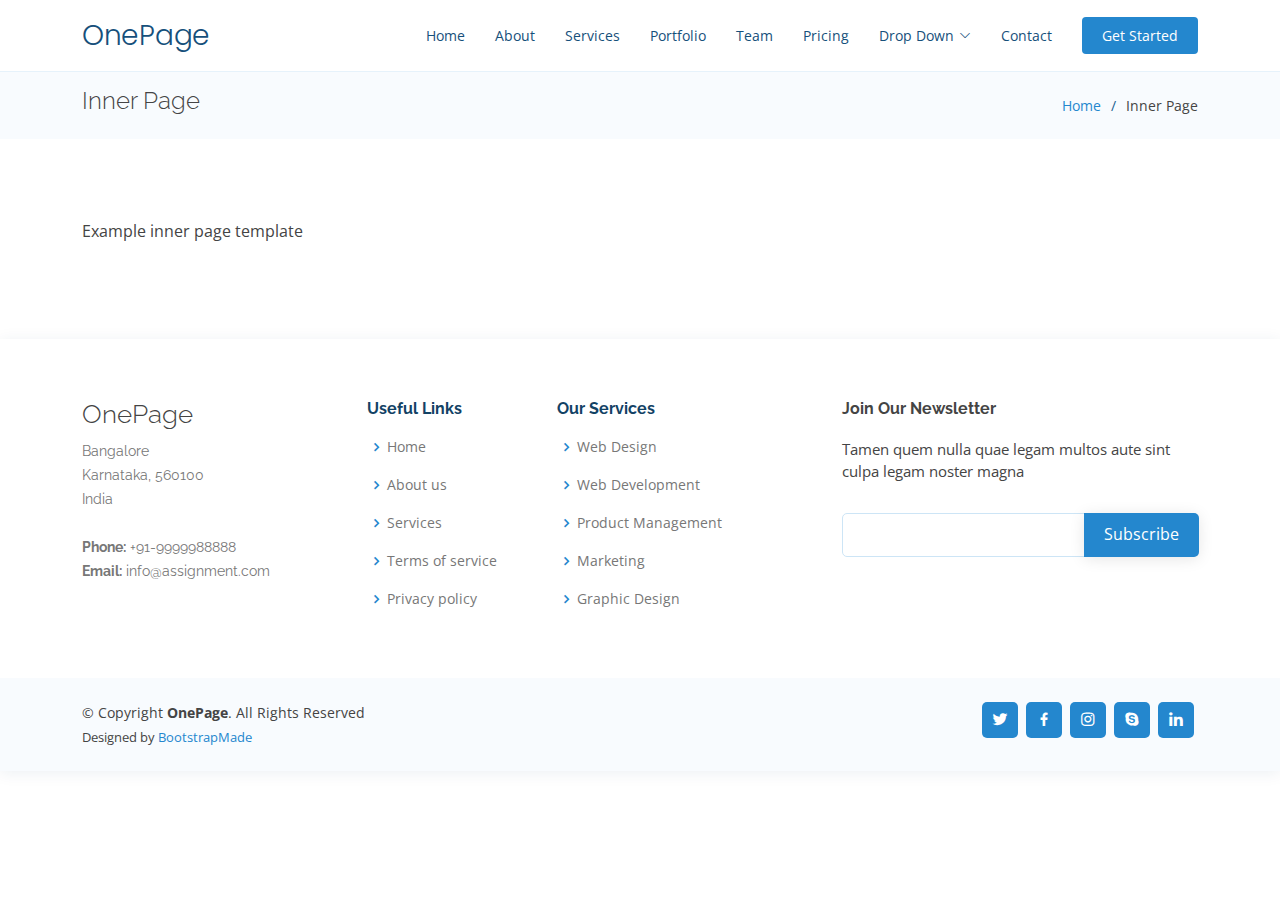
<file: OsseAssignment/WebContent/inner-page.html>
<!DOCTYPE html>
<html lang="en">
  
  
<head>
  <meta charset="utf-8">
  <meta content="width=device-width, initial-scale=1.0" name="viewport">

  <title>Inner Page - OnePage Bootstrap Template</title>
  <meta content="" name="description">
  <meta content="" name="keywords">

  <!-- Favicons -->
  <link href="assets/img/favicon.png" rel="icon">
  <link href="assets/img/apple-touch-icon.png" rel="apple-touch-icon">

  <!-- Google Fonts -->
  <link href="https://fonts.googleapis.com/css?family=Open+Sans:300,300i,400,400i,600,600i,700,700i|Raleway:300,300i,400,400i,500,500i,600,600i,700,700i|Poppins:300,300i,400,400i,500,500i,600,600i,700,700i" rel="stylesheet">

  <!-- Vendor CSS Files -->
  <link href="assets/vendor/aos/aos.css" rel="stylesheet">
  <link href="assets/vendor/bootstrap/css/bootstrap.min.css" rel="stylesheet">
  <link href="assets/vendor/bootstrap-icons/bootstrap-icons.css" rel="stylesheet">
  <link href="assets/vendor/boxicons/css/boxicons.min.css" rel="stylesheet">
  <link href="assets/vendor/glightbox/css/glightbox.min.css" rel="stylesheet">
  <link href="assets/vendor/remixicon/remixicon.css" rel="stylesheet">
  <link href="assets/vendor/swiper/swiper-bundle.min.css" rel="stylesheet">

  <!-- Template Main CSS File -->
  <link href="assets/css/style.css" rel="stylesheet">

  
</head>

<body>

  <!-- ======= Header ======= -->
  <header id="header" class="fixed-top">
    <div class="container d-flex align-items-center justify-content-between">

      <h1 class="logo"><a href="index.html">OnePage</a></h1>
      <!-- Uncomment below if you prefer to use an image logo -->
      <!-- <a href="index.html" class="logo"><img src="assets/img/logo.png" alt="" class="img-fluid"></a>-->

      <nav id="navbar" class="navbar">
        <ul>
          <li><a class="nav-link scrollto " href="#hero">Home</a></li>
          <li><a class="nav-link scrollto" href="#about">About</a></li>
          <li><a class="nav-link scrollto" href="#services">Services</a></li>
          <li><a class="nav-link scrollto o" href="#portfolio">Portfolio</a></li>
          <li><a class="nav-link scrollto" href="#team">Team</a></li>
          <li><a class="nav-link scrollto" href="#pricing">Pricing</a></li>
          <li class="dropdown"><a href="#"><span>Drop Down</span> <i class="bi bi-chevron-down"></i></a>
            <ul>
              <li><a href="#">Drop Down 1</a></li>
              <li class="dropdown"><a href="#"><span>Deep Drop Down</span> <i class="bi bi-chevron-right"></i></a>
                <ul>
                  <li><a href="#">Deep Drop Down 1</a></li>
                  <li><a href="#">Deep Drop Down 2</a></li>
                  <li><a href="#">Deep Drop Down 3</a></li>
                  <li><a href="#">Deep Drop Down 4</a></li>
                  <li><a href="#">Deep Drop Down 5</a></li>
                </ul>
              </li>
              <li><a href="#">Drop Down 2</a></li>
              <li><a href="#">Drop Down 3</a></li>
              <li><a href="#">Drop Down 4</a></li>
            </ul>
          </li>
          <li><a class="nav-link scrollto" href="#contact">Contact</a></li>
          <li><a class="getstarted scrollto" href="#about">Get Started</a></li>
        </ul>
        <i class="bi bi-list mobile-nav-toggle"></i>
      </nav><!-- .navbar -->

    </div>
  </header><!-- End Header -->

  <main id="main">

    <!-- ======= Breadcrumbs ======= -->
    <section class="breadcrumbs">
      <div class="container">

        <div class="d-flex justify-content-between align-items-center">
          <h2>Inner Page</h2>
          <ol>
            <li><a href="index.html">Home</a></li>
            <li>Inner Page</li>
          </ol>
        </div>

      </div>
    </section><!-- End Breadcrumbs -->

    <section class="inner-page">
      <div class="container">
        <p>
          Example inner page template
        </p>
      </div>
    </section>

  </main><!-- End #main -->

  <!-- ======= Footer ======= -->
  <footer id="footer">

    <div class="footer-top">
      <div class="container">
        <div class="row">

          <div class="col-lg-3 col-md-6 footer-contact">
            <h3>OnePage</h3>
            <p>
              Bangalore <br>
              Karnataka, 560100<br>
              India <br><br>
              <strong>Phone:</strong> +91-9999988888<br>
              <strong>Email:</strong> info@assignment.com<br>
            </p>
          </div>

          <div class="col-lg-2 col-md-6 footer-links">
            <h4>Useful Links</h4>
            <ul>
              <li><i class="bx bx-chevron-right"></i> <a href="#">Home</a></li>
              <li><i class="bx bx-chevron-right"></i> <a href="#">About us</a></li>
              <li><i class="bx bx-chevron-right"></i> <a href="#">Services</a></li>
              <li><i class="bx bx-chevron-right"></i> <a href="#">Terms of service</a></li>
              <li><i class="bx bx-chevron-right"></i> <a href="#">Privacy policy</a></li>
            </ul>
          </div>

          <div class="col-lg-3 col-md-6 footer-links">
            <h4>Our Services</h4>
            <ul>
              <li><i class="bx bx-chevron-right"></i> <a href="#">Web Design</a></li>
              <li><i class="bx bx-chevron-right"></i> <a href="#">Web Development</a></li>
              <li><i class="bx bx-chevron-right"></i> <a href="#">Product Management</a></li>
              <li><i class="bx bx-chevron-right"></i> <a href="#">Marketing</a></li>
              <li><i class="bx bx-chevron-right"></i> <a href="#">Graphic Design</a></li>
            </ul>
          </div>

          <div class="col-lg-4 col-md-6 footer-newsletter">
            <h4>Join Our Newsletter</h4>
            <p>Tamen quem nulla quae legam multos aute sint culpa legam noster magna</p>
            <form action="" method="post">
              <input type="email" name="email"><input type="submit" value="Subscribe">
            </form>
          </div>

        </div>
      </div>
    </div>

    <div class="container d-md-flex py-4">

      <div class="me-md-auto text-center text-md-start">
        <div class="copyright">
          &copy; Copyright <strong><span>OnePage</span></strong>. All Rights Reserved
        </div>
        <div class="credits">
          Designed by <a href="https://bootstrapmade.com/">BootstrapMade</a>
        </div>
      </div>
      <div class="social-links text-center text-md-right pt-3 pt-md-0">
        <a href="#" class="twitter"><i class="bx bxl-twitter"></i></a>
        <a href="#" class="facebook"><i class="bx bxl-facebook"></i></a>
        <a href="#" class="instagram"><i class="bx bxl-instagram"></i></a>
        <a href="#" class="google-plus"><i class="bx bxl-skype"></i></a>
        <a href="#" class="linkedin"><i class="bx bxl-linkedin"></i></a>
      </div>
    </div>
  </footer><!-- End Footer -->

  <div id="preloader"></div>
  <a href="#" class="back-to-top d-flex align-items-center justify-content-center"><i class="bi bi-arrow-up-short"></i></a>

  <!-- Vendor JS Files -->
  <script src="assets/vendor/aos/aos.js"></script>
  <script src="assets/vendor/bootstrap/js/bootstrap.bundle.min.js"></script>
  <script src="assets/vendor/glightbox/js/glightbox.min.js"></script>
  <script src="assets/vendor/isotope-layout/isotope.pkgd.min.js"></script>
  <script src="assets/vendor/php-email-form/validate.js"></script>
  <script src="assets/vendor/purecounter/purecounter.js"></script>
  <script src="assets/vendor/swiper/swiper-bundle.min.js"></script>

  <!-- Template Main JS File -->
  <script src="assets/js/main.js"></script>

</body>

</html>
</file>
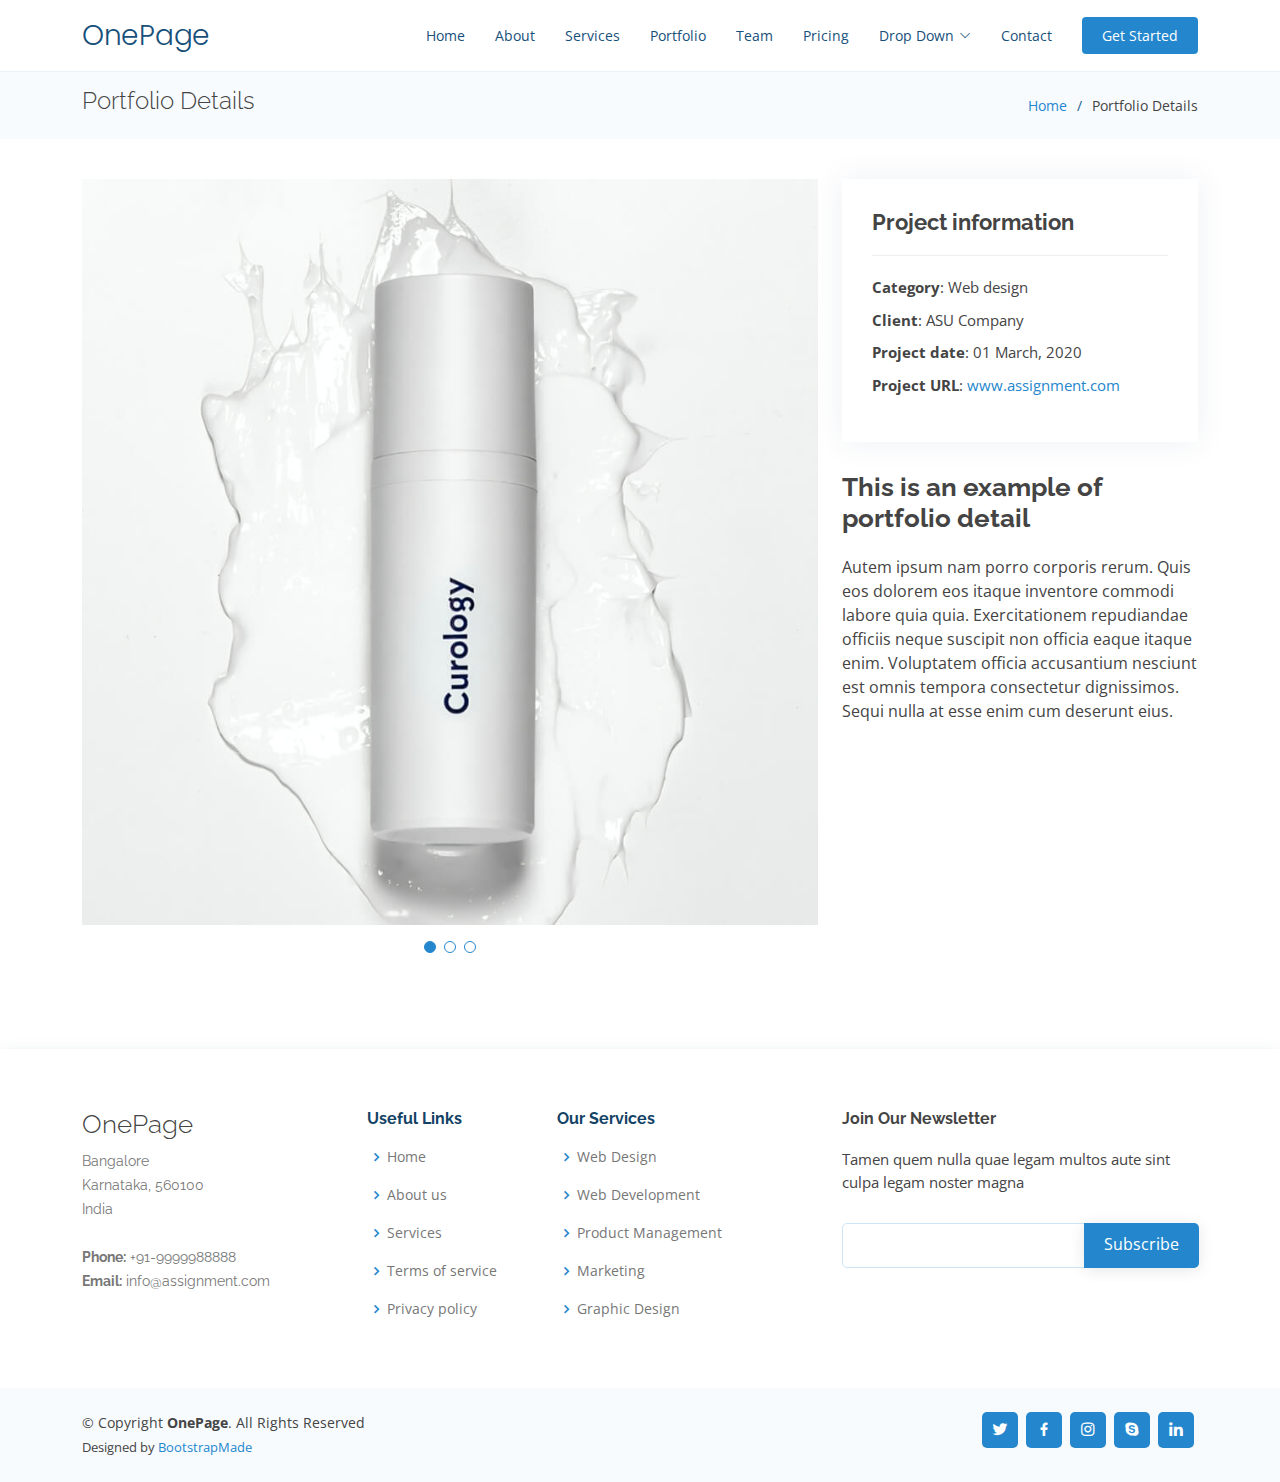
<file: OsseAssignment/WebContent/portfolio-details.html>
<!DOCTYPE html> 
<html lang="en">

<head>
  <meta charset="utf-8">
  <meta content="width=device-width, initial-scale=1.0" name="viewport">

  <title>Portfolio Details - OnePage Bootstrap Template</title>
  <meta content="" name="description">
  <meta content="" name="keywords">

  <!-- Favicons -->
  <link href="assets/img/favicon.png" rel="icon">
  <link href="assets/img/apple-touch-icon.png" rel="apple-touch-icon">

  <!-- Google Fonts -->
  <link href="https://fonts.googleapis.com/css?family=Open+Sans:300,300i,400,400i,600,600i,700,700i|Raleway:300,300i,400,400i,500,500i,600,600i,700,700i|Poppins:300,300i,400,400i,500,500i,600,600i,700,700i" rel="stylesheet">

  <!-- Vendor CSS Files -->
  <link href="assets/vendor/aos/aos.css" rel="stylesheet">
  <link href="assets/vendor/bootstrap/css/bootstrap.min.css" rel="stylesheet">
  <link href="assets/vendor/bootstrap-icons/bootstrap-icons.css" rel="stylesheet">
  <link href="assets/vendor/boxicons/css/boxicons.min.css" rel="stylesheet">
  <link href="assets/vendor/glightbox/css/glightbox.min.css" rel="stylesheet">
  <link href="assets/vendor/remixicon/remixicon.css" rel="stylesheet">
  <link href="assets/vendor/swiper/swiper-bundle.min.css" rel="stylesheet">

  <!-- Template Main CSS File -->
  <link href="assets/css/style.css" rel="stylesheet">


</head>

<body>

  <!-- ======= Header ======= -->
  <header id="header" class="fixed-top">
    <div class="container d-flex align-items-center justify-content-between">

      <h1 class="logo"><a href="index.html">OnePage</a></h1>
      <!-- Uncomment below if you prefer to use an image logo -->
      <!-- <a href="index.html" class="logo"><img src="assets/img/logo.png" alt="" class="img-fluid"></a>-->

      <nav id="navbar" class="navbar">
        <ul>
          <li><a class="nav-link scrollto " href="#hero">Home</a></li>
          <li><a class="nav-link scrollto" href="#about">About</a></li>
          <li><a class="nav-link scrollto" href="#services">Services</a></li>
          <li><a class="nav-link scrollto activeo" href="#portfolio">Portfolio</a></li>
          <li><a class="nav-link scrollto" href="#team">Team</a></li>
          <li><a class="nav-link scrollto" href="#pricing">Pricing</a></li>
          <li class="dropdown"><a href="#"><span>Drop Down</span> <i class="bi bi-chevron-down"></i></a>
            <ul>
              <li><a href="#">Drop Down 1</a></li>
              <li class="dropdown"><a href="#"><span>Deep Drop Down</span> <i class="bi bi-chevron-right"></i></a>
                <ul>
                  <li><a href="#">Deep Drop Down 1</a></li>
                  <li><a href="#">Deep Drop Down 2</a></li>
                  <li><a href="#">Deep Drop Down 3</a></li>
                  <li><a href="#">Deep Drop Down 4</a></li>
                  <li><a href="#">Deep Drop Down 5</a></li>
                </ul>
              </li>
              <li><a href="#">Drop Down 2</a></li>
              <li><a href="#">Drop Down 3</a></li>
              <li><a href="#">Drop Down 4</a></li>
            </ul>
          </li>
          <li><a class="nav-link scrollto" href="#contact">Contact</a></li>
          <li><a class="getstarted scrollto" href="#about">Get Started</a></li>
        </ul>
        <i class="bi bi-list mobile-nav-toggle"></i>
      </nav><!-- .navbar -->

    </div>
  </header><!-- End Header -->

  <main id="main">

    <!-- ======= Breadcrumbs ======= -->
    <section id="breadcrumbs" class="breadcrumbs">
      <div class="container">

        <div class="d-flex justify-content-between align-items-center">
          <h2>Portfolio Details</h2>
          <ol>
            <li><a href="index.html">Home</a></li>
            <li>Portfolio Details</li>
          </ol>
        </div>

      </div>
    </section><!-- End Breadcrumbs -->

    <!-- ======= Portfolio Details Section ======= -->
    <section id="portfolio-details" class="portfolio-details">
      <div class="container">

        <div class="row gy-4">

          <div class="col-lg-8">
            <div class="portfolio-details-slider swiper-container">
              <div class="swiper-wrapper align-items-center">

                <div class="swiper-slide">
                  <img src="assets/img/portfolio/portfolio-1.jpg" alt="">
                </div>

                <div class="swiper-slide">
                  <img src="assets/img/portfolio/portfolio-2.jpg" alt="">
                </div>

                <div class="swiper-slide">
                  <img src="assets/img/portfolio/portfolio-3.jpg" alt="">
                </div>

              </div>
              <div class="swiper-pagination"></div>
            </div>
          </div>

          <div class="col-lg-4">
            <div class="portfolio-info">
              <h3>Project information</h3>
              <ul>
                <li><strong>Category</strong>: Web design</li>
                <li><strong>Client</strong>: ASU Company</li>
                <li><strong>Project date</strong>: 01 March, 2020</li>
                <li><strong>Project URL</strong>: <a href="#">www.assignment.com</a></li>
              </ul>
            </div>
            <div class="portfolio-description">
              <h2>This is an example of portfolio detail</h2>
              <p>
                Autem ipsum nam porro corporis rerum. Quis eos dolorem eos itaque inventore commodi labore quia quia. Exercitationem repudiandae officiis neque suscipit non officia eaque itaque enim. Voluptatem officia accusantium nesciunt est omnis tempora consectetur dignissimos. Sequi nulla at esse enim cum deserunt eius.
              </p>
            </div>
          </div>

        </div>

      </div>
    </section><!-- End Portfolio Details Section -->

  </main><!-- End #main -->

  <!-- ======= Footer ======= -->
  <footer id="footer">

    <div class="footer-top">
      <div class="container">
        <div class="row">

          <div class="col-lg-3 col-md-6 footer-contact">
            <h3>OnePage</h3>
            <p>
              Bangalore <br>
              Karnataka, 560100<br>
              India <br><br>
              <strong>Phone:</strong> +91-9999988888<br>
              <strong>Email:</strong> info@assignment.com<br>
            </p>
          </div>

          <div class="col-lg-2 col-md-6 footer-links">
            <h4>Useful Links</h4>
            <ul>
              <li><i class="bx bx-chevron-right"></i> <a href="#">Home</a></li>
              <li><i class="bx bx-chevron-right"></i> <a href="#">About us</a></li>
              <li><i class="bx bx-chevron-right"></i> <a href="#">Services</a></li>
              <li><i class="bx bx-chevron-right"></i> <a href="#">Terms of service</a></li>
              <li><i class="bx bx-chevron-right"></i> <a href="#">Privacy policy</a></li>
            </ul>
          </div>

          <div class="col-lg-3 col-md-6 footer-links">
            <h4>Our Services</h4>
            <ul>
              <li><i class="bx bx-chevron-right"></i> <a href="#">Web Design</a></li>
              <li><i class="bx bx-chevron-right"></i> <a href="#">Web Development</a></li>
              <li><i class="bx bx-chevron-right"></i> <a href="#">Product Management</a></li>
              <li><i class="bx bx-chevron-right"></i> <a href="#">Marketing</a></li>
              <li><i class="bx bx-chevron-right"></i> <a href="#">Graphic Design</a></li>
            </ul>
          </div>

          <div class="col-lg-4 col-md-6 footer-newsletter">
            <h4>Join Our Newsletter</h4>
            <p>Tamen quem nulla quae legam multos aute sint culpa legam noster magna</p>
            <form action="" method="post">
              <input type="email" name="email"><input type="submit" value="Subscribe">
            </form>
          </div>

        </div>
      </div>
    </div>

    <div class="container d-md-flex py-4">

      <div class="me-md-auto text-center text-md-start">
        <div class="copyright">
          &copy; Copyright <strong><span>OnePage</span></strong>. All Rights Reserved
        </div>
        <div class="credits">
          <!-- All the links in the footer should remain intact. -->
          <!-- You can delete the links only if you purchased the pro version. -->
          <!-- Licensing information: https://bootstrapmade.com/license/ -->
          <!-- Purchase the pro version with working PHP/AJAX contact form: https://bootstrapmade.com/onepage-multipurpose-bootstrap-template/ -->
          Designed by <a href="https://bootstrapmade.com/">BootstrapMade</a>
        </div>
      </div>
      <div class="social-links text-center text-md-right pt-3 pt-md-0">
        <a href="#" class="twitter"><i class="bx bxl-twitter"></i></a>
        <a href="#" class="facebook"><i class="bx bxl-facebook"></i></a>
        <a href="#" class="instagram"><i class="bx bxl-instagram"></i></a>
        <a href="#" class="google-plus"><i class="bx bxl-skype"></i></a>
        <a href="#" class="linkedin"><i class="bx bxl-linkedin"></i></a>
      </div>
    </div>
  </footer><!-- End Footer -->

  <div id="preloader"></div>
  <a href="#" class="back-to-top d-flex align-items-center justify-content-center"><i class="bi bi-arrow-up-short"></i></a>

  <!-- Vendor JS Files -->
  <script src="assets/vendor/aos/aos.js"></script>
  <script src="assets/vendor/bootstrap/js/bootstrap.bundle.min.js"></script>
  <script src="assets/vendor/glightbox/js/glightbox.min.js"></script>
  <script src="assets/vendor/isotope-layout/isotope.pkgd.min.js"></script>
  <script src="assets/vendor/php-email-form/validate.js"></script>
  <script src="assets/vendor/purecounter/purecounter.js"></script>
  <script src="assets/vendor/swiper/swiper-bundle.min.js"></script>

  <!-- Template Main JS File -->
  <script src="assets/js/main.js"></script>

</body>

</html>
</file>
<file: OsseAssignment/WebContent/assets/css/style.css>
/*--------------------------------------------------------------
# General
--------------------------------------------------------------*/
body {
  font-family: "Open Sans", sans-serif;
  color: #444444;
}

a {
  color: #2487ce;
  text-decoration: none;
}

a:hover {
  color: #469fdf;
  text-decoration: none;
}

h1, h2, h3, h4, h5, h6 {
  font-family: "Raleway", sans-serif;
}

/*--------------------------------------------------------------
# Back to top button
--------------------------------------------------------------*/
.back-to-top {
  position: fixed;
  visibility: hidden;
  opacity: 0;
  right: 15px;
  bottom: 15px;
  z-index: 996;
  background: #2487ce;
  width: 40px;
  height: 40px;
  border-radius: 4px;
  transition: all 0.4s;
}

.back-to-top i {
  font-size: 28px;
  color: #fff;
  line-height: 0;
}

.back-to-top:hover {
  background: #3e9bdd;
  color: #fff;
}

.back-to-top.active {
  visibility: visible;
  opacity: 1;
}

/*--------------------------------------------------------------
# Preloader
--------------------------------------------------------------*/
#preloader {
  position: fixed;
  top: 0;
  left: 0;
  right: 0;
  bottom: 0;
  z-index: 9999;
  overflow: hidden;
  background: #fff;
}

#preloader:before {
  content: "";
  position: fixed;
  top: calc(50% - 30px);
  left: calc(50% - 30px);
  border: 6px solid #2487ce;
  border-top-color: #fff;
  border-bottom-color: #fff;
  border-radius: 50%;
  width: 60px;
  height: 60px;
  -webkit-animation: animate-preloader 1s linear infinite;
  animation: animate-preloader 1s linear infinite;
}

@-webkit-keyframes animate-preloader {
  0% {
    transform: rotate(0deg);
  }
  100% {
    transform: rotate(360deg);
  }
}

@keyframes animate-preloader {
  0% {
    transform: rotate(0deg);
  }
  100% {
    transform: rotate(360deg);
  }
}

/*--------------------------------------------------------------
# Disable aos animation delay on mobile devices
--------------------------------------------------------------*/
@media screen and (max-width: 768px) {
  [data-aos-delay] {
    transition-delay: 0 !important;
  }
}

/*--------------------------------------------------------------
# Header
--------------------------------------------------------------*/
#header {
  transition: all 0.5s;
  background: #fff;
  z-index: 997;
  padding: 15px 0;
  border-bottom: 1px solid #e6f2fb;
}

#header.header-scrolled {
  border-color: #fff;
  box-shadow: 0px 2px 15px rgba(18, 66, 101, 0.08);
}

#header .logo {
  font-size: 28px;
  margin: 0;
  padding: 0;
  line-height: 1;
  font-weight: 300;
  letter-spacing: 0.5px;
  font-family: "Poppins", sans-serif;
}

#header .logo a {
  color: #16507b;
}

#header .logo img {
  max-height: 40px;
}

@media (max-width: 992px) {
  #header .logo {
    font-size: 28px;
  }
}

/*--------------------------------------------------------------
# Navigation Menu
--------------------------------------------------------------*/
/**
* Desktop Navigation 
*/
.navbar {
  padding: 0;
}

.navbar ul {
  margin: 0;
  padding: 0;
  display: flex;
  list-style: none;
  align-items: center;
}

.navbar li {
  position: relative;
}

.navbar a {
  display: flex;
  align-items: center;
  justify-content: space-between;
  padding: 10px 0 10px 30px;
  font-size: 14px;
  color: #16507b;
  white-space: nowrap;
  transition: 0.3s;
}

.navbar a i {
  font-size: 12px;
  line-height: 0;
  margin-left: 5px;
}

.navbar a:hover, .navbar .active, .navbar li:hover > a {
  color: #2487ce;
}

.navbar .getstarted {
  background: #2487ce;
  padding: 8px 20px;
  margin-left: 30px;
  border-radius: 4px;
  color: #fff;
}

.navbar .getstarted:hover {
  color: #fff;
  background: #3194db;
}

.navbar .dropdown ul {
  display: block;
  position: absolute;
  left: 14px;
  top: calc(100% + 30px);
  margin: 0;
  padding: 10px 0;
  z-index: 99;
  opacity: 0;
  visibility: hidden;
  background: #fff;
  box-shadow: 0px 0px 30px rgba(127, 137, 161, 0.25);
  transition: 0.3s;
  border-radius: 4px;
}

.navbar .dropdown ul li {
  min-width: 200px;
}

.navbar .dropdown ul a {
  padding: 10px 20px;
  text-transform: none;
}

.navbar .dropdown ul a i {
  font-size: 12px;
}

.navbar .dropdown ul a:hover, .navbar .dropdown ul .active:hover, .navbar .dropdown ul li:hover > a {
  color: #2487ce;
}

.navbar .dropdown:hover > ul {
  opacity: 1;
  top: 100%;
  visibility: visible;
}

.navbar .dropdown .dropdown ul {
  top: 0;
  left: calc(100% - 30px);
  visibility: hidden;
}

.navbar .dropdown .dropdown:hover > ul {
  opacity: 1;
  top: 0;
  left: 100%;
  visibility: visible;
}

@media (max-width: 1366px) {
  .navbar .dropdown .dropdown ul {
    left: -90%;
  }
  .navbar .dropdown .dropdown:hover > ul {
    left: -100%;
  }
}

/**
* Mobile Navigation 
*/
.mobile-nav-toggle {
  color: #124265;
  font-size: 28px;
  cursor: pointer;
  display: none;
  line-height: 0;
  transition: 0.5s;
}

.mobile-nav-toggle.bi-x {
  color: #fff;
}

@media (max-width: 991px) {
  .mobile-nav-toggle {
    display: block;
  }
  .navbar ul {
    display: none;
  }
}

.navbar-mobile {
  position: fixed;
  overflow: hidden;
  top: 0;
  right: 0;
  left: 0;
  bottom: 0;
  background: rgba(10, 38, 58, 0.9);
  transition: 0.3s;
  z-index: 999;
}

.navbar-mobile .mobile-nav-toggle {
  position: absolute;
  top: 15px;
  right: 15px;
}

.navbar-mobile ul {
  display: block;
  position: absolute;
  top: 55px;
  right: 15px;
  bottom: 15px;
  left: 15px;
  padding: 10px 0;
  background-color: #fff;
  overflow-y: auto;
  transition: 0.3s;
}

.navbar-mobile a {
  padding: 10px 20px;
  font-size: 15px;
  color: #124265;
}

.navbar-mobile a:hover, .navbar-mobile .active, .navbar-mobile li:hover > a {
  color: #2487ce;
}

.navbar-mobile .getstarted {
  margin: 15px;
}

.navbar-mobile .dropdown ul {
  position: static;
  display: none;
  margin: 10px 20px;
  padding: 10px 0;
  z-index: 99;
  opacity: 1;
  visibility: visible;
  background: #fff;
  box-shadow: 0px 0px 30px rgba(127, 137, 161, 0.25);
}

.navbar-mobile .dropdown ul li {
  min-width: 200px;
}

.navbar-mobile .dropdown ul a {
  padding: 10px 20px;
}

.navbar-mobile .dropdown ul a i {
  font-size: 12px;
}

.navbar-mobile .dropdown ul a:hover, .navbar-mobile .dropdown ul .active:hover, .navbar-mobile .dropdown ul li:hover > a {
  color: #2487ce;
}

.navbar-mobile .dropdown > .dropdown-active {
  display: block;
}

/*--------------------------------------------------------------
# Hero Section
--------------------------------------------------------------*/
#hero {
  width: 100%;
  height: 100vh;
  position: relative;
  background: url("../img/hero-bg.jpg") top center;
  background-size: cover;
  position: relative;
}

#hero:before {
  content: "";
  background: rgba(255, 255, 255, 0.8);
  position: absolute;
  bottom: 0;
  top: 0;
  left: 0;
  right: 0;
}

#hero .container {
  padding-top: 80px;
}

#hero h1 {
  margin: 0;
  font-size: 56px;
  font-weight: 700;
  line-height: 72px;
  color: #124265;
  font-family: "Poppins", sans-serif;
}

#hero h2 {
  color: #5e5e5e;
  margin: 10px 0 0 0;
  font-size: 22px;
}

#hero .btn-get-started {
  font-family: "Poppins", sans-serif;
  font-weight: 500;
  font-size: 14px;
  letter-spacing: 0.5px;
  display: inline-block;
  padding: 14px 50px;
  border-radius: 5px;
  transition: 0.5s;
  margin-top: 30px;
  color: #fff;
  background: #2487ce;
}

#hero .btn-get-started:hover {
  background: #3194db;
}

#hero .icon-boxes {
  margin-top: 100px;
}

#hero .icon-box {
  padding: 50px 30px;
  position: relative;
  overflow: hidden;
  background: #fff;
  box-shadow: 0 0 29px 0 rgba(18, 66, 101, 0.08);
  transition: all 0.3s ease-in-out;
  border-radius: 8px;
  z-index: 1;
}

#hero .icon-box .title {
  font-weight: 700;
  margin-bottom: 15px;
  font-size: 18px;
}

#hero .icon-box .title a {
  color: #124265;
  transition: 0.3s;
}

#hero .icon-box .description {
  font-size: 15px;
  line-height: 28px;
  margin-bottom: 0;
}

#hero .icon-box .icon {
  margin-bottom: 20px;
  padding-top: 10px;
  display: inline-block;
  transition: all 0.3s ease-in-out;
  font-size: 36px;
  line-height: 1;
  color: #2487ce;
}

#hero .icon-box:hover {
  transform: scale(1.08);
}

#hero .icon-box:hover .title a {
  color: #2487ce;
}

@media (min-width: 1024px) {
  #hero {
    background-attachment: fixed;
  }
}

@media (max-height: 800px) {
  #hero {
    height: auto;
  }
}

@media (max-width: 992px) {
  #hero {
    height: auto;
  }
  #hero h1 {
    font-size: 28px;
    line-height: 36px;
  }
  #hero h2 {
    font-size: 18px;
    line-height: 24px;
  }
}

/*--------------------------------------------------------------
# Sections General
--------------------------------------------------------------*/
section {
  padding: 80px 0;
  overflow: hidden;
}

.section-bg {
  background-color: #f8fbfe;
}

.section-title {
  text-align: center;
  padding-bottom: 30px;
}

.section-title h2 {
  font-size: 32px;
  font-weight: bold;
  text-transform: uppercase;
  margin-bottom: 20px;
  padding-bottom: 0;
  color: #124265;
}

.section-title p {
  margin-bottom: 0;
  font-size: 14px;
  color: #919191;
}

/*--------------------------------------------------------------
# About
--------------------------------------------------------------*/
.about .content h3 {
  font-weight: 600;
  font-size: 26px;
}

.about .content ul {
  list-style: none;
  padding: 0;
}

.about .content ul li {
  padding-left: 28px;
  position: relative;
}

.about .content ul li + li {
  margin-top: 10px;
}

.about .content ul i {
  position: absolute;
  left: 0;
  top: 2px;
  font-size: 20px;
  color: #2487ce;
  line-height: 1;
}

.about .content p:last-child {
  margin-bottom: 0;
}

.about .content .btn-learn-more {
  font-family: "Raleway", sans-serif;
  font-weight: 600;
  font-size: 14px;
  letter-spacing: 1px;
  display: inline-block;
  padding: 12px 32px;
  border-radius: 5px;
  transition: 0.3s;
  line-height: 1;
  color: #2487ce;
  -webkit-animation-delay: 0.8s;
  animation-delay: 0.8s;
  margin-top: 6px;
  border: 2px solid #2487ce;
}

.about .content .btn-learn-more:hover {
  background: #2487ce;
  color: #fff;
  text-decoration: none;
}

/*--------------------------------------------------------------
# Counts
--------------------------------------------------------------*/
.counts {
  padding: 60px 0;
}

.counts .count-box {
  width: 100%;
  text-align: center;
}

.counts .count-box span {
  font-size: 48px;
  line-height: 48px;
  display: block;
  font-weight: 700;
  color: #124265;
  margin-left: 80px;
  margin: auto;
}

.counts .count-box p {
  padding: 8px 0 0 0;
  font-family: "Raleway", sans-serif;
  font-weight: 600;
  font-size: 14px;
  color: #1e6ca6;
}

/*--------------------------------------------------------------
# About Video
--------------------------------------------------------------*/
.about-video .content {
  font-size: 15px;
}

.about-video .content h3 {
  font-weight: 700;
  font-size: 24px;
  color: #124265;
}

.about-video .content ul {
  list-style: none;
  padding: 0;
}

.about-video .content ul li {
  padding-bottom: 10px;
  padding-left: 28px;
  position: relative;
}

.about-video .content ul i {
  font-size: 24px;
  color: #2487ce;
  position: absolute;
  left: 0;
  top: -2px;
}

.about-video .content p:last-child {
  margin-bottom: 0;
}

.about-video .play-btn {
  width: 94px;
  height: 94px;
  background: radial-gradient(#2487ce 50%, rgba(36, 135, 206, 0.4) 52%);
  border-radius: 50%;
  display: block;
  position: absolute;
  left: calc(50% - 47px);
  top: calc(50% - 47px);
  overflow: hidden;
}

.about-video .play-btn::after {
  content: '';
  position: absolute;
  left: 50%;
  top: 50%;
  transform: translateX(-40%) translateY(-50%);
  width: 0;
  height: 0;
  border-top: 10px solid transparent;
  border-bottom: 10px solid transparent;
  border-left: 15px solid #fff;
  z-index: 100;
  transition: all 400ms cubic-bezier(0.55, 0.055, 0.675, 0.19);
}

.about-video .play-btn::before {
  content: '';
  position: absolute;
  width: 120px;
  height: 120px;
  -webkit-animation-delay: 0s;
  animation-delay: 0s;
  -webkit-animation: pulsate-btn 2s;
  animation: pulsate-btn 2s;
  -webkit-animation-direction: forwards;
  animation-direction: forwards;
  -webkit-animation-iteration-count: infinite;
  animation-iteration-count: infinite;
  -webkit-animation-timing-function: steps;
  animation-timing-function: steps;
  opacity: 1;
  border-radius: 50%;
  border: 5px solid rgba(36, 135, 206, 0.7);
  top: -15%;
  left: -15%;
  background: rgba(198, 16, 0, 0);
}

.about-video .play-btn:hover::after {
  border-left: 15px solid #2487ce;
  transform: scale(20);
}

.about-video .play-btn:hover::before {
  content: '';
  position: absolute;
  left: 50%;
  top: 50%;
  transform: translateX(-40%) translateY(-50%);
  width: 0;
  height: 0;
  border: none;
  border-top: 10px solid transparent;
  border-bottom: 10px solid transparent;
  border-left: 15px solid #fff;
  z-index: 200;
  -webkit-animation: none;
  animation: none;
  border-radius: 0;
}

@-webkit-keyframes pulsate-btn {
  0% {
    transform: scale(0.6, 0.6);
    opacity: 1;
  }
  100% {
    transform: scale(1, 1);
    opacity: 0;
  }
}

@keyframes pulsate-btn {
  0% {
    transform: scale(0.6, 0.6);
    opacity: 1;
  }
  100% {
    transform: scale(1, 1);
    opacity: 0;
  }
}

/*--------------------------------------------------------------
# Clients
--------------------------------------------------------------*/
.clients {
  padding: 15px 0;
  text-align: center;
}

.clients img {
  max-width: 45%;
  transition: all 0.4s ease-in-out;
  display: inline-block;
  padding: 15px 0;
  filter: grayscale(100);
}

.clients img:hover {
  filter: none;
  transform: scale(1.15);
}

@media (max-width: 768px) {
  .clients img {
    max-width: 40%;
  }
}

/*--------------------------------------------------------------
# Testimonials
--------------------------------------------------------------*/
.testimonials .testimonial-item {
  box-sizing: content-box;
  text-align: center;
  min-height: 320px;
}

.testimonials .testimonial-item .testimonial-img {
  width: 90px;
  border-radius: 50%;
  margin: 0 auto;
}

.testimonials .testimonial-item h3 {
  font-size: 18px;
  font-weight: bold;
  margin: 10px 0 5px 0;
  color: #111;
}

.testimonials .testimonial-item h4 {
  font-size: 14px;
  color: #999;
  margin: 0;
}

.testimonials .testimonial-item .quote-icon-left, .testimonials .testimonial-item .quote-icon-right {
  color: #c9e3f5;
  font-size: 26px;
}

.testimonials .testimonial-item .quote-icon-left {
  display: inline-block;
  left: -5px;
  position: relative;
}

.testimonials .testimonial-item .quote-icon-right {
  display: inline-block;
  right: -5px;
  position: relative;
  top: 10px;
}

.testimonials .testimonial-item p {
  font-style: italic;
  margin: 0 15px 15px 15px;
  padding: 20px;
  background: #f3f9fd;
  position: relative;
  margin-bottom: 35px;
  border-radius: 6px;
}

.testimonials .testimonial-item p::after {
  content: "";
  width: 0;
  height: 0;
  border-top: 20px solid #f3f9fd;
  border-right: 20px solid transparent;
  border-left: 20px solid transparent;
  position: absolute;
  bottom: -20px;
  left: calc(50% - 20px);
}

.testimonials .swiper-pagination {
  margin-top: 20px;
  position: relative;
}

.testimonials .swiper-pagination .swiper-pagination-bullet {
  width: 12px;
  height: 12px;
  background-color: #fff;
  opacity: 1;
  border: 1px solid #2487ce;
}

.testimonials .swiper-pagination .swiper-pagination-bullet-active {
  background-color: #2487ce;
}

/*--------------------------------------------------------------
# Services
--------------------------------------------------------------*/
.services .icon-box {
  text-align: center;
  padding: 70px 20px 80px 20px;
  transition: all ease-in-out 0.3s;
  background: #fff;
  box-shadow: 0px 5px 90px 0px rgba(110, 123, 131, 0.05);
}

.services .icon-box .icon {
  margin: 0 auto;
  width: 100px;
  height: 100px;
  display: flex;
  align-items: center;
  justify-content: center;
  transition: ease-in-out 0.3s;
  position: relative;
}

.services .icon-box .icon i {
  font-size: 36px;
  transition: 0.5s;
  position: relative;
}

.services .icon-box .icon svg {
  position: absolute;
  top: 0;
  left: 0;
}

.services .icon-box .icon svg path {
  transition: 0.5s;
  fill: #f5f5f5;
}

.services .icon-box h4 {
  font-weight: 600;
  margin: 10px 0 15px 0;
  font-size: 22px;
}

.services .icon-box h4 a {
  color: #124265;
  transition: ease-in-out 0.3s;
}

.services .icon-box p {
  line-height: 24px;
  font-size: 14px;
  margin-bottom: 0;
}

.services .icon-box:hover {
  border-color: #fff;
  box-shadow: 0px 0 35px 0 rgba(0, 0, 0, 0.08);
}

.services .iconbox-blue i {
  color: #47aeff;
}

.services .iconbox-blue:hover .icon i {
  color: #fff;
}

.services .iconbox-blue:hover .icon path {
  fill: #47aeff;
}

.services .iconbox-orange i {
  color: #ffa76e;
}

.services .iconbox-orange:hover .icon i {
  color: #fff;
}

.services .iconbox-orange:hover .icon path {
  fill: #ffa76e;
}

.services .iconbox-pink i {
  color: #e80368;
}

.services .iconbox-pink:hover .icon i {
  color: #fff;
}

.services .iconbox-pink:hover .icon path {
  fill: #e80368;
}

.services .iconbox-yellow i {
  color: #ffbb2c;
}

.services .iconbox-yellow:hover .icon i {
  color: #fff;
}

.services .iconbox-yellow:hover .icon path {
  fill: #ffbb2c;
}

.services .iconbox-red i {
  color: #ff5828;
}

.services .iconbox-red:hover .icon i {
  color: #fff;
}

.services .iconbox-red:hover .icon path {
  fill: #ff5828;
}

.services .iconbox-teal i {
  color: #11dbcf;
}

.services .iconbox-teal:hover .icon i {
  color: #fff;
}

.services .iconbox-teal:hover .icon path {
  fill: #11dbcf;
}

/*--------------------------------------------------------------
# Cta
--------------------------------------------------------------*/
.cta {
  background: #2487ce;
  background-size: cover;
  padding: 60px 0;
}

.cta h3 {
  color: #fff;
  font-size: 28px;
  font-weight: 700;
}

.cta p {
  color: #fff;
}

.cta .cta-btn {
  font-family: "Raleway", sans-serif;
  font-weight: 600;
  font-size: 14px;
  letter-spacing: 1px;
  display: inline-block;
  padding: 10px 35px;
  border-radius: 5px;
  transition: 0.5s;
  margin-top: 10px;
  border: 2px solid #fff;
  color: #fff;
}

.cta .cta-btn:hover {
  background: #fff;
  color: #2487ce;
}

/*--------------------------------------------------------------
# Portfolio
--------------------------------------------------------------*/
.portfolio .portfolio-item {
  margin-bottom: 30px;
}

.portfolio #portfolio-flters {
  padding: 0;
  margin: 0 auto 35px auto;
  list-style: none;
  text-align: center;
  border-radius: 50px;
  padding: 2px 15px;
}

.portfolio #portfolio-flters li {
  cursor: pointer;
  display: inline-block;
  padding: 10px 15px 8px 15px;
  font-size: 14px;
  font-weight: 600;
  line-height: 1;
  text-transform: uppercase;
  color: #444444;
  margin-bottom: 5px;
  transition: all 0.3s ease-in-out;
}

.portfolio #portfolio-flters li:hover, .portfolio #portfolio-flters li.filter-active {
  color: #2487ce;
}

.portfolio #portfolio-flters li:last-child {
  margin-right: 0;
}

.portfolio .portfolio-wrap {
  transition: 0.3s;
  position: relative;
  overflow: hidden;
  z-index: 1;
}

.portfolio .portfolio-wrap::before {
  content: "";
  background: rgba(36, 135, 206, 0.6);
  position: absolute;
  left: 30px;
  right: 30px;
  top: 30px;
  bottom: 30px;
  transition: all ease-in-out 0.3s;
  z-index: 2;
  opacity: 0;
}

.portfolio .portfolio-wrap .portfolio-info {
  opacity: 0;
  position: absolute;
  top: 0;
  left: 0;
  right: 0;
  bottom: 0;
  text-align: center;
  z-index: 3;
  transition: all ease-in-out 0.3s;
  display: flex;
  flex-direction: column;
  justify-content: center;
  align-items: center;
}

.portfolio .portfolio-wrap .portfolio-info::before {
  display: block;
  content: "";
  width: 48px;
  height: 48px;
  position: absolute;
  top: 35px;
  left: 35px;
  border-top: 3px solid #fff;
  border-left: 3px solid #fff;
  transition: all 0.5s ease 0s;
  z-index: 9994;
}

.portfolio .portfolio-wrap .portfolio-info::after {
  display: block;
  content: "";
  width: 48px;
  height: 48px;
  position: absolute;
  bottom: 35px;
  right: 35px;
  border-bottom: 3px solid #fff;
  border-right: 3px solid #fff;
  transition: all 0.5s ease 0s;
  z-index: 9994;
}

.portfolio .portfolio-wrap .portfolio-info h4 {
  font-size: 20px;
  color: #fff;
  font-weight: 600;
}

.portfolio .portfolio-wrap .portfolio-info p {
  color: #ffffff;
  font-size: 14px;
  text-transform: uppercase;
  padding: 0;
  margin: 0;
}

.portfolio .portfolio-wrap .portfolio-links {
  text-align: center;
  z-index: 4;
}

.portfolio .portfolio-wrap .portfolio-links a {
  color: rgba(255, 255, 255, 0.6);
  margin: 0 2px;
  font-size: 28px;
  display: inline-block;
  transition: 0.3s;
}

.portfolio .portfolio-wrap .portfolio-links a:hover {
  color: #fff;
}

.portfolio .portfolio-wrap:hover::before {
  top: 0;
  left: 0;
  right: 0;
  bottom: 0;
  opacity: 1;
}

.portfolio .portfolio-wrap:hover .portfolio-info {
  opacity: 1;
}

.portfolio .portfolio-wrap:hover .portfolio-info::before {
  top: 15px;
  left: 15px;
}

.portfolio .portfolio-wrap:hover .portfolio-info::after {
  bottom: 15px;
  right: 15px;
}

/*--------------------------------------------------------------
# Portfolio Details
--------------------------------------------------------------*/
.portfolio-details {
  padding-top: 40px;
}

.portfolio-details .portfolio-details-slider img {
  width: 100%;
}

.portfolio-details .portfolio-details-slider .swiper-pagination {
  margin-top: 20px;
  position: relative;
}

.portfolio-details .portfolio-details-slider .swiper-pagination .swiper-pagination-bullet {
  width: 12px;
  height: 12px;
  background-color: #fff;
  opacity: 1;
  border: 1px solid #2487ce;
}

.portfolio-details .portfolio-details-slider .swiper-pagination .swiper-pagination-bullet-active {
  background-color: #2487ce;
}

.portfolio-details .portfolio-info {
  padding: 30px;
  box-shadow: 0px 0 30px rgba(18, 66, 101, 0.08);
}

.portfolio-details .portfolio-info h3 {
  font-size: 22px;
  font-weight: 700;
  margin-bottom: 20px;
  padding-bottom: 20px;
  border-bottom: 1px solid #eee;
}

.portfolio-details .portfolio-info ul {
  list-style: none;
  padding: 0;
  font-size: 15px;
}

.portfolio-details .portfolio-info ul li + li {
  margin-top: 10px;
}

.portfolio-details .portfolio-description {
  padding-top: 30px;
}

.portfolio-details .portfolio-description h2 {
  font-size: 26px;
  font-weight: 700;
  margin-bottom: 20px;
}

.portfolio-details .portfolio-description p {
  padding: 0;
}

/*--------------------------------------------------------------
# Team
--------------------------------------------------------------*/
.team .member {
  margin-bottom: 20px;
  overflow: hidden;
  text-align: center;
  border-radius: 4px;
  background: #fff;
  box-shadow: 0px 2px 15px rgba(18, 66, 101, 0.08);
}

.team .member .member-img {
  position: relative;
  overflow: hidden;
}

.team .member .social {
  position: absolute;
  left: 0;
  bottom: 0;
  right: 0;
  height: 40px;
  opacity: 0;
  transition: ease-in-out 0.3s;
  text-align: center;
  background: rgba(255, 255, 255, 0.85);
  display: inline-flex;
  align-items: center;
  justify-content: center;
}

.team .member .social a {
  transition: color 0.3s;
  color: #124265;
  margin: 0 10px;
  display: inline-block;
}

.team .member .social a:hover {
  color: #2487ce;
}

.team .member .social i {
  font-size: 18px;
  margin: 0 2px;
  line-height: 0;
}

.team .member .member-info {
  padding: 25px 15px;
}

.team .member .member-info h4 {
  font-weight: 700;
  margin-bottom: 5px;
  font-size: 18px;
  color: #124265;
}

.team .member .member-info span {
  display: block;
  font-size: 13px;
  font-weight: 400;
  color: #aaaaaa;
}

.team .member .member-info p {
  font-style: italic;
  font-size: 14px;
  line-height: 26px;
  color: #777777;
}

.team .member:hover .social {
  opacity: 1;
}

/*--------------------------------------------------------------
# Pricing
--------------------------------------------------------------*/
.pricing .box {
  padding: 40px 20px;
  text-align: center;
  border-radius: 8px;
  position: relative;
  overflow: hidden;
  background: #fefefe;
  box-shadow: 0px 5px 90px 0px rgba(110, 123, 131, 0.1);
}

.pricing .box h3 {
  font-weight: 400;
  padding: 15px;
  font-size: 18px;
  text-transform: uppercase;
  font-weight: 600;
  color: #124265;
}

.pricing .box h4 {
  font-size: 42px;
  color: #2487ce;
  font-weight: 500;
  font-family: "Open Sans", sans-serif;
  margin-bottom: 20px;
}

.pricing .box h4 sup {
  font-size: 20px;
  top: -15px;
  left: -3px;
}

.pricing .box h4 span {
  color: #bababa;
  font-size: 16px;
  font-weight: 300;
}

.pricing .box ul {
  padding: 0;
  list-style: none;
  color: #124265;
  text-align: center;
  line-height: 20px;
  font-size: 14px;
}

.pricing .box ul li {
  padding-bottom: 16px;
}

.pricing .box ul .na {
  color: #ccc;
  text-decoration: line-through;
}

.pricing .box .btn-wrap {
  padding: 15px;
  text-align: center;
}

.pricing .box .btn-buy {
  display: inline-block;
  padding: 10px 40px;
  border-radius: 4px;
  color: #2487ce;
  transition: none;
  font-size: 14px;
  font-weight: 400;
  font-family: "Raleway", sans-serif;
  font-weight: 600;
  transition: 0.3s;
  border: 2px solid #2487ce;
}

.pricing .box .btn-buy:hover {
  background: #2487ce;
  color: #fff;
}

.pricing .featured {
  background: #2487ce;
}

.pricing .featured h3, .pricing .featured h4, .pricing .featured h4 span, .pricing .featured ul, .pricing .featured ul .na {
  color: #fff;
}

.pricing .featured .btn-wrap {
  padding: 15px;
  text-align: center;
}

.pricing .featured .btn-buy {
  color: #fff;
  border: 2px solid #fff;
}

.pricing .featured .btn-buy:hover {
  background: #fff;
  color: #2487ce;
}

/*--------------------------------------------------------------
# Frequently Asked Questions
--------------------------------------------------------------*/
.faq .faq-list {
  padding: 0 100px;
}

.faq .faq-list ul {
  padding: 0;
  list-style: none;
}

.faq .faq-list li + li {
  margin-top: 15px;
}

.faq .faq-list li {
  padding: 20px;
  background: #fff;
  border-radius: 4px;
  position: relative;
}

.faq .faq-list a {
  display: block;
  position: relative;
  font-family: "Poppins", sans-serif;
  font-size: 16px;
  line-height: 24px;
  font-weight: 500;
  padding: 0 30px;
  outline: none;
  cursor: pointer;
}

.faq .faq-list .icon-help {
  font-size: 24px;
  position: absolute;
  right: 0;
  left: 20px;
  color: #87c1ea;
}

.faq .faq-list .icon-show, .faq .faq-list .icon-close {
  font-size: 24px;
  position: absolute;
  right: 0;
  top: 0;
}

.faq .faq-list p {
  margin-bottom: 0;
  padding: 10px 0 0 0;
}

.faq .faq-list .icon-show {
  display: none;
}

.faq .faq-list a.collapsed {
  color: #343a40;
}

.faq .faq-list a.collapsed:hover {
  color: #2487ce;
}

.faq .faq-list a.collapsed .icon-show {
  display: inline-block;
}

.faq .faq-list a.collapsed .icon-close {
  display: none;
}

@media (max-width: 1200px) {
  .faq .faq-list {
    padding: 0;
  }
}

/*--------------------------------------------------------------
# Contact
--------------------------------------------------------------*/
.contact .info {
  width: 100%;
  background: #fff;
}

.contact .info i {
  font-size: 20px;
  color: #2487ce;
  float: left;
  width: 44px;
  height: 44px;
  background: #e3f0fa;
  display: flex;
  justify-content: center;
  align-items: center;
  border-radius: 5px;
  transition: all 0.3s ease-in-out;
}

.contact .info h4 {
  padding: 0 0 0 60px;
  font-size: 22px;
  font-weight: 600;
  margin-bottom: 5px;
  color: #124265;
}

.contact .info p {
  padding: 0 0 0 60px;
  margin-bottom: 0;
  font-size: 14px;
  color: #217bbc;
}

.contact .info .email, .contact .info .phone {
  margin-top: 40px;
}

.contact .info .email:hover i, .contact .info .address:hover i, .contact .info .phone:hover i {
  background: #2487ce;
  color: #fff;
}

.contact .php-email-form {
  width: 100%;
  background: #fff;
}

.contact .php-email-form .form-group {
  padding-bottom: 8px;
}

.contact .php-email-form .error-message {
  display: none;
  color: #fff;
  background: #ed3c0d;
  text-align: left;
  padding: 15px;
  font-weight: 600;
}

.contact .php-email-form .error-message br + br {
  margin-top: 25px;
}

.contact .php-email-form .sent-message {
  display: none;
  color: #fff;
  background: #18d26e;
  text-align: center;
  padding: 15px;
  font-weight: 600;
}

.contact .php-email-form .loading {
  display: none;
  background: #fff;
  text-align: center;
  padding: 15px;
}

.contact .php-email-form .loading:before {
  content: "";
  display: inline-block;
  border-radius: 50%;
  width: 24px;
  height: 24px;
  margin: 0 10px -6px 0;
  border: 3px solid #18d26e;
  border-top-color: #eee;
  -webkit-animation: animate-loading 1s linear infinite;
  animation: animate-loading 1s linear infinite;
}

.contact .php-email-form input, .contact .php-email-form textarea {
  border-radius: 0;
  box-shadow: none;
  font-size: 14px;
  border-radius: 4px;
}

.contact .php-email-form input:focus, .contact .php-email-form textarea:focus {
  border-color: #2487ce;
}

.contact .php-email-form input {
  height: 44px;
}

.contact .php-email-form textarea {
  padding: 10px 12px;
}

.contact .php-email-form button[type="submit"] {
  background: #2487ce;
  border: 0;
  padding: 10px 30px;
  color: #fff;
  transition: 0.4s;
  border-radius: 4px;
}

.contact .php-email-form button[type="submit"]:hover {
  background: #3194db;
}

@-webkit-keyframes animate-loading {
  0% {
    transform: rotate(0deg);
  }
  100% {
    transform: rotate(360deg);
  }
}

@keyframes animate-loading {
  0% {
    transform: rotate(0deg);
  }
  100% {
    transform: rotate(360deg);
  }
}

/*--------------------------------------------------------------
# Breadcrumbs
--------------------------------------------------------------*/
.breadcrumbs {
  padding: 15px 0;
  background: #f8fbfe;
  min-height: 40px;
  margin-top: 72px;
}

@media (max-width: 992px) {
  .breadcrumbs {
    margin-top: 58px;
  }
}

.breadcrumbs h2 {
  font-size: 24px;
  font-weight: 300;
}

.breadcrumbs ol {
  display: flex;
  flex-wrap: wrap;
  list-style: none;
  padding: 0;
  margin: 0;
  font-size: 14px;
}

.breadcrumbs ol li + li {
  padding-left: 10px;
}

.breadcrumbs ol li + li::before {
  display: inline-block;
  padding-right: 10px;
  color: #1a5e90;
  content: "/";
}

@media (max-width: 768px) {
  .breadcrumbs .d-flex {
    display: block !important;
  }
  .breadcrumbs ol {
    display: block;
  }
  .breadcrumbs ol li {
    display: inline-block;
  }
}

/*--------------------------------------------------------------
# Footer
--------------------------------------------------------------*/
#footer {
  color: #444444;
  font-size: 14px;
  background: #f8fbfe;
  box-shadow: 0px 2px 15px rgba(18, 66, 101, 0.08);
}

#footer .footer-top {
  padding: 60px 0 30px 0;
  background: #fff;
}

#footer .footer-top .footer-contact {
  margin-bottom: 30px;
}

#footer .footer-top .footer-contact h3 {
  font-size: 26px;
  margin: 0 0 10px 0;
  padding: 2px 0 2px 0;
  line-height: 1;
  font-weight: 300;
}

#footer .footer-top .footer-contact p {
  font-size: 14px;
  line-height: 24px;
  margin-bottom: 0;
  font-family: "Raleway", sans-serif;
  color: #777777;
}

#footer .footer-top h4 {
  font-size: 16px;
  font-weight: bold;
  color: #124265;
  position: relative;
  padding-bottom: 12px;
}

#footer .footer-top .footer-links {
  margin-bottom: 30px;
}

#footer .footer-top .footer-links ul {
  list-style: none;
  padding: 0;
  margin: 0;
}

#footer .footer-top .footer-links ul i {
  padding-right: 2px;
  color: #2487ce;
  font-size: 18px;
  line-height: 1;
}

#footer .footer-top .footer-links ul li {
  padding: 10px 0;
  display: flex;
  align-items: center;
}

#footer .footer-top .footer-links ul li:first-child {
  padding-top: 0;
}

#footer .footer-top .footer-links ul a {
  color: #777777;
  transition: 0.3s;
  display: inline-block;
  line-height: 1;
}

#footer .footer-top .footer-links ul a:hover {
  text-decoration: none;
  color: #2487ce;
}

#footer .footer-newsletter {
  font-size: 15px;
}

#footer .footer-newsletter h4 {
  font-size: 16px;
  font-weight: bold;
  color: #444444;
  position: relative;
  padding-bottom: 12px;
}

#footer .footer-newsletter form {
  margin-top: 30px;
  background: #fff;
  padding: 6px 10px;
  position: relative;
  border-radius: 5px;
  text-align: left;
  border: 1px solid #cde5f6;
}

#footer .footer-newsletter form input[type="email"] {
  border: 0;
  padding: 4px 8px;
  width: calc(100% - 100px);
}

#footer .footer-newsletter form input[type="submit"] {
  position: absolute;
  top: -1px;
  right: -2px;
  bottom: -1px;
  border: 0;
  background: none;
  font-size: 16px;
  padding: 0 20px 2px 20px;
  background: #2487ce;
  color: #fff;
  transition: 0.3s;
  border-radius: 0 5px 5px 0;
  box-shadow: 0px 2px 15px rgba(0, 0, 0, 0.1);
}

#footer .footer-newsletter form input[type="submit"]:hover {
  background: #3194db;
}

#footer .credits {
  padding-top: 5px;
  font-size: 13px;
  color: #444444;
}

#footer .social-links a {
  font-size: 18px;
  display: inline-block;
  background: #2487ce;
  color: #fff;
  line-height: 1;
  padding: 8px 0;
  margin-right: 4px;
  border-radius: 5px;
  text-align: center;
  width: 36px;
  height: 36px;
  transition: 0.3s;
}

#footer .social-links a:hover {
  background: #3194db;
  color: #fff;
  text-decoration: none;
}
</file>
